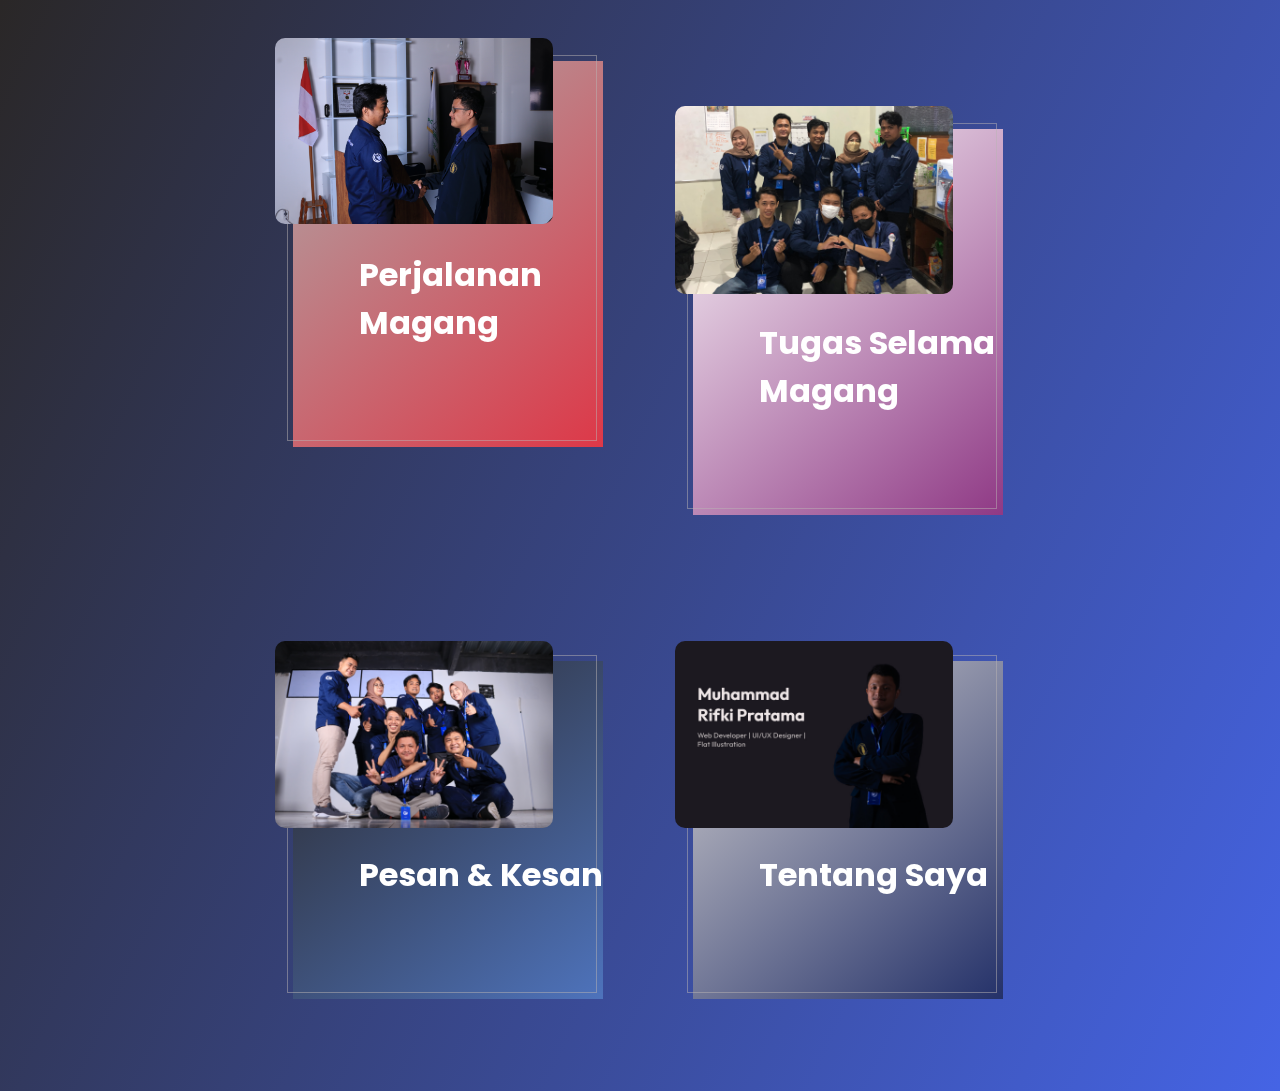
<file: Web Story/git-tugas-onlenkan/index.html>
<!DOCTYPE html>
<html lang="en">

<head>
    <meta charset="utf-8" />
    <title>Home Magang</title>
    <meta name="viewport" content="width=device-width, initial-scale=1, minimum-scale=1, maximum-scale=1" />
    <!-- CSS only -->
    <link rel="stylesheet" href="asset/css/tes.css" />
    <link href="https://cdn.jsdelivr.net/npm/bootstrap@5.2.0-beta1/dist/css/bootstrap.min.css" rel="stylesheet" integrity="sha384-0evHe/X+R7YkIZDRvuzKMRqM+OrBnVFBL6DOitfPri4tjfHxaWutUpFmBp4vmVor" crossorigin="anonymous">
    <!--Boxicons-->
    <link href='https://unpkg.com/boxicons@2.1.2/css/boxicons.min.css' rel='stylesheet'>
    <!--Font-->
    <link rel="preconnect" href="https://fonts.googleapis.com">
    <link rel="preconnect" href="https://fonts.gstatic.com" crossorigin>
    <link href="https://fonts.googleapis.com/css2?family=Poppins:wght@200;300;400;500;700&display=swap" rel="stylesheet">
    <!-- Link Swiper's CSS -->
    <link rel="stylesheet" href="https://unpkg.com/swiper/swiper-bundle.min.css" />

    <!-- Demo styles -->
    <style>

    </style>
</head>

<body>
    <!--Home-->
    <div class="container home">
        <a href="perjalanan.html">
            <div class="card-column column-0">
                <div class="card card-color-0">
                    <div class="border"></div>
                    <img src="asset/img/Header.png" />
                    <h1>Perjalanan Magang</h1>
                </div>
            </div>
        </a>
        <a href="tugas.html">
            <div class="card-column column-1">
                <div class="card card-color-1">
                    <div class="border"></div>
                    <img src="asset/img/Tugas.png" />
                    <h1>Tugas Selama Magang</h1>
                </div>
            </div>
        </a>
        <a href="#popup">
            <div class="card-column column-2">
                <div class="card card-color-2">
                    <div class="border"></div>
                    <img src="asset/img/Foto Tim Onlenkan.png" />
                    <h1>Pesan & Kesan</h1>
                </div>
            </div>
        </a>

        <a href="mrifkipratama.com">
            <div class="card-column column-3">
                <div class="card card-color-3">
                    <div class="border"></div>
                    <img src="asset/img/Rifki.jpg" />
                    <h1>Tentang Saya</h1>
                </div>
            </div>
        </a>
    </div>

    <!--Pesan Kesan-->
    <div class="popup" id="popup">
        <a href="#box" class="btn-close float-end"></a>
        <img src="asset/img/Official_Final_Full 1.png" alt="" class="kesan-img">
        <div class="kesan ">
            <h1>Kesan : </h1>
            <p>Selama magang di Onlenkan, saya sangat senang sekali karena Tim Onlenkan sangat baik dan ramah. Lingkungan kerja yang seperti keluarga 💗 membuat betah saat bekerja (bisa membuat meme).
                <br> Saya mendapatkan banyak sekali ilmu pengetahuan baru mulai dari Softskill maupun Hardskill. Oh ya, hal favorit saya disini adalah BengBeng Panas &#128512; hehehe
            </p>
        </div>
        <div class="pesan mt-5">
            <h1>Pesan :</h1>
            <p>Terima kasih kepada mas Gamma dan seluruh Tim Onlenkan atas bimbingan dan kesempatan yang telah diberikan kepada saya untuk melakukan kegiatan magang selama 7 bulan. Semoga ilmu yang saya dapatkan selama disini dapat bermanfaat bagi banyak
                orang. Semoga ONLENKAN semakin besar, semakin berkembang, semakin hebat, semakin bermanfaat, dan semakin dikenal dikancah Nasional maupun Internasional. </div>
    </div>


    </section>
    <!-- JavaScript Bundle with Popper -->
    <script src="https://cdn.jsdelivr.net/npm/bootstrap@5.2.0-beta1/dist/js/bootstrap.bundle.min.js" integrity="sha384-pprn3073KE6tl6bjs2QrFaJGz5/SUsLqktiwsUTF55Jfv3qYSDhgCecCxMW52nD2" crossorigin="anonymous"></script>

</body>
<script src="https://cdn.jsdelivr.net/npm/bootstrap@5.2.0-beta1/dist/js/bootstrap.bundle.min.js" integrity="sha384-pprn3073KE6tl6bjs2QrFaJGz5/SUsLqktiwsUTF55Jfv3qYSDhgCecCxMW52nD2" crossorigin="anonymous"></script>

</html>

</html>
</file>
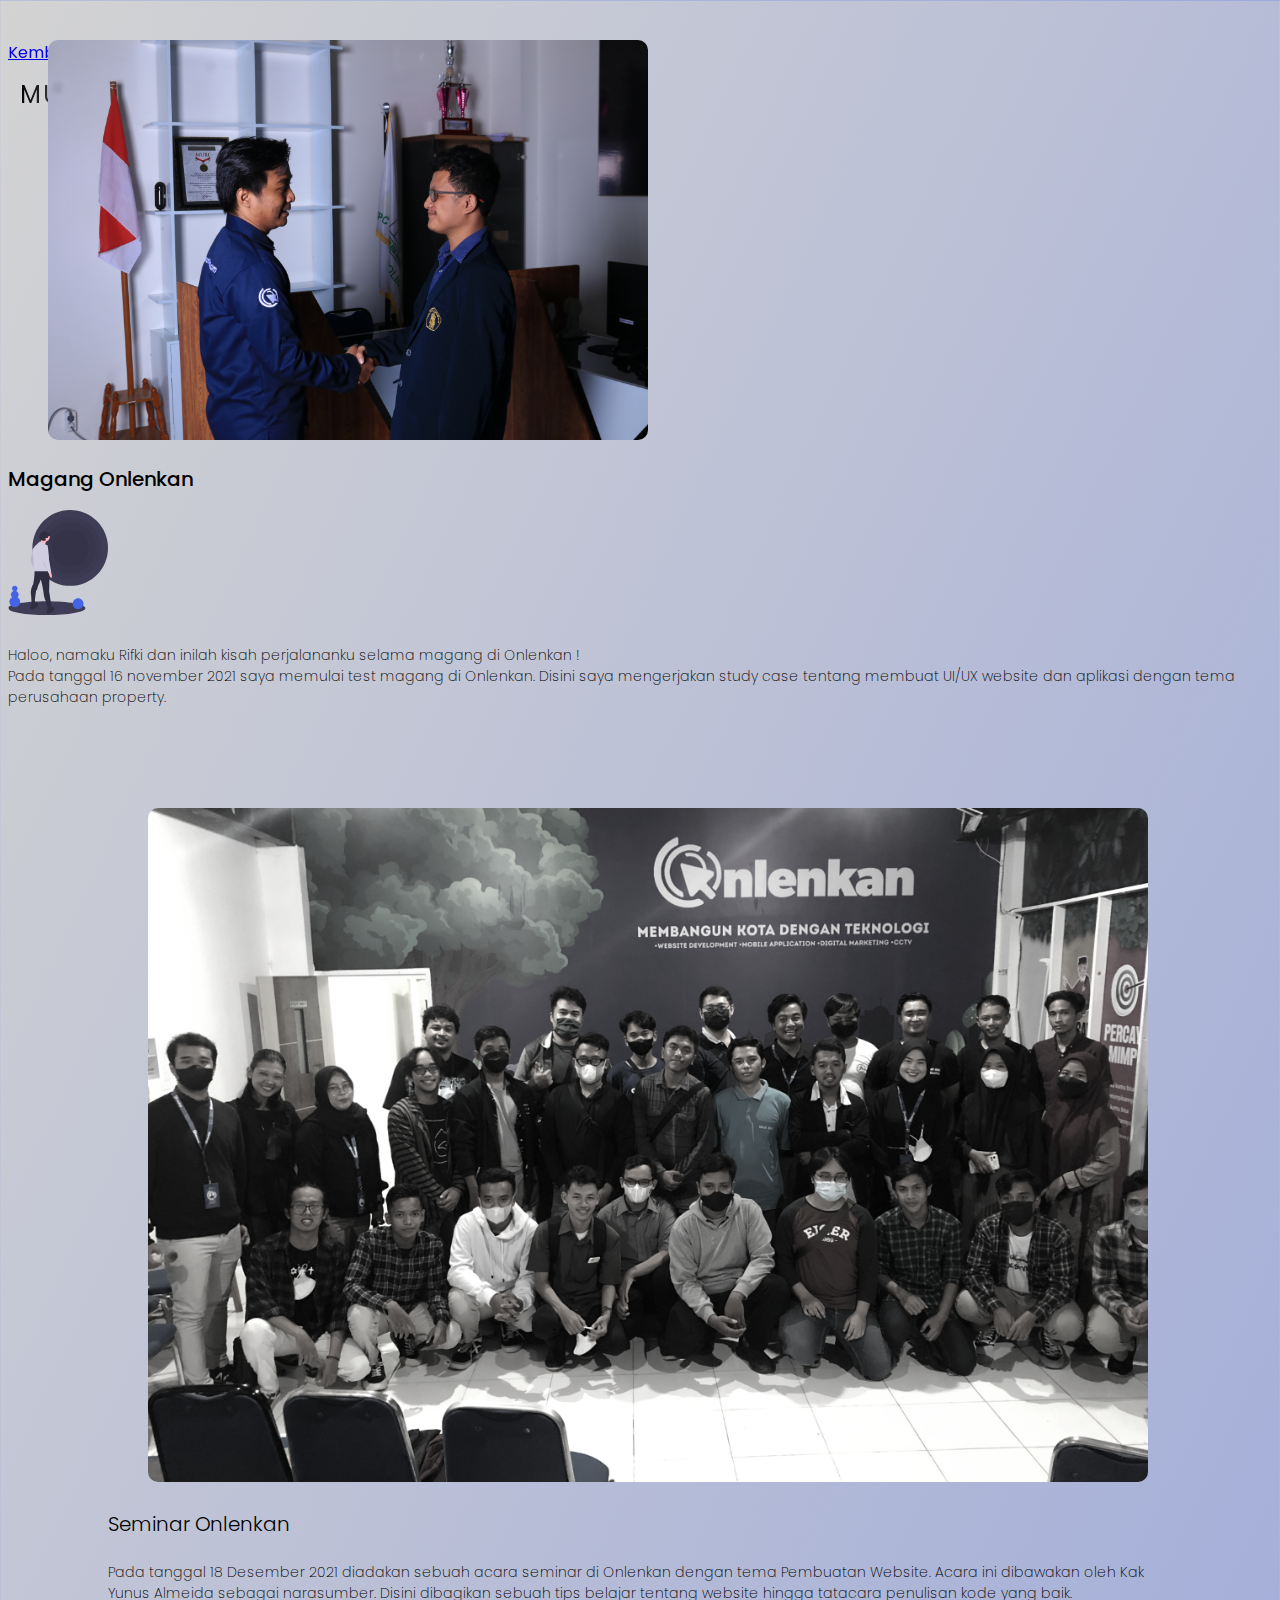
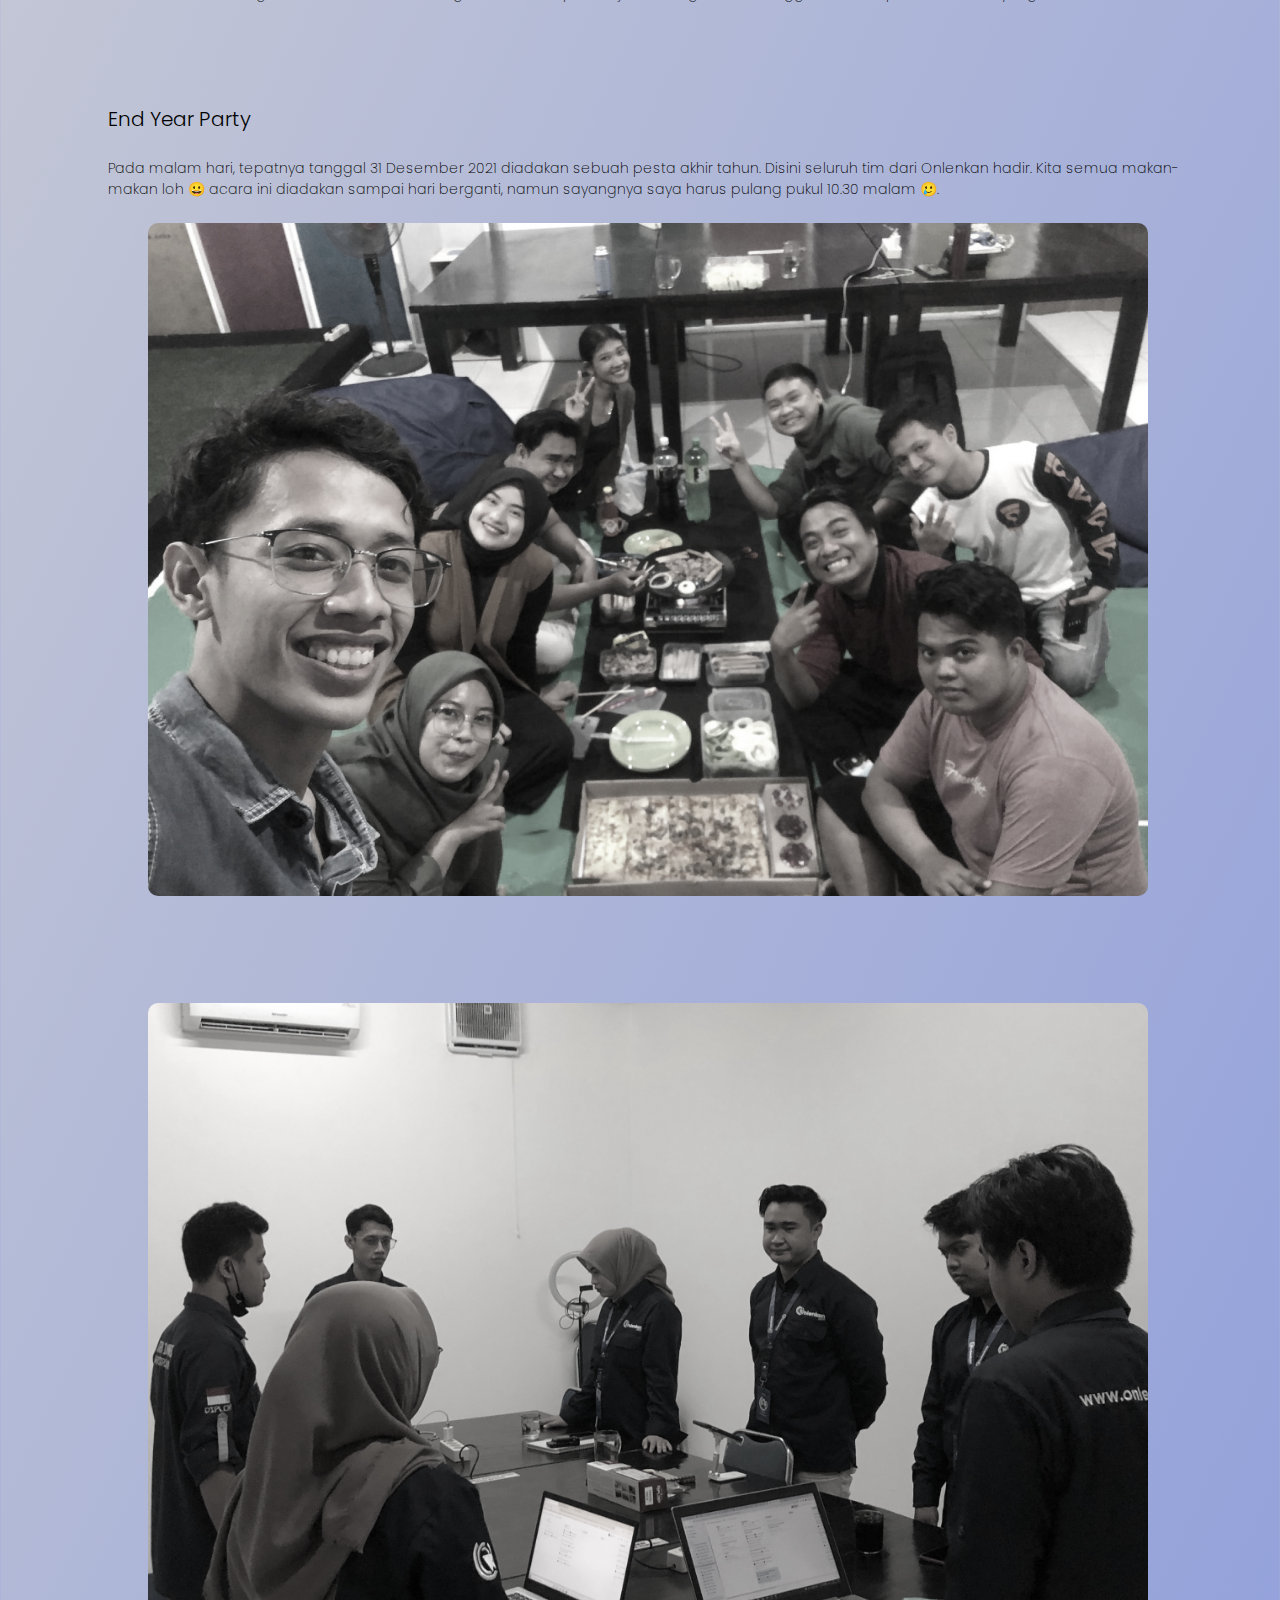
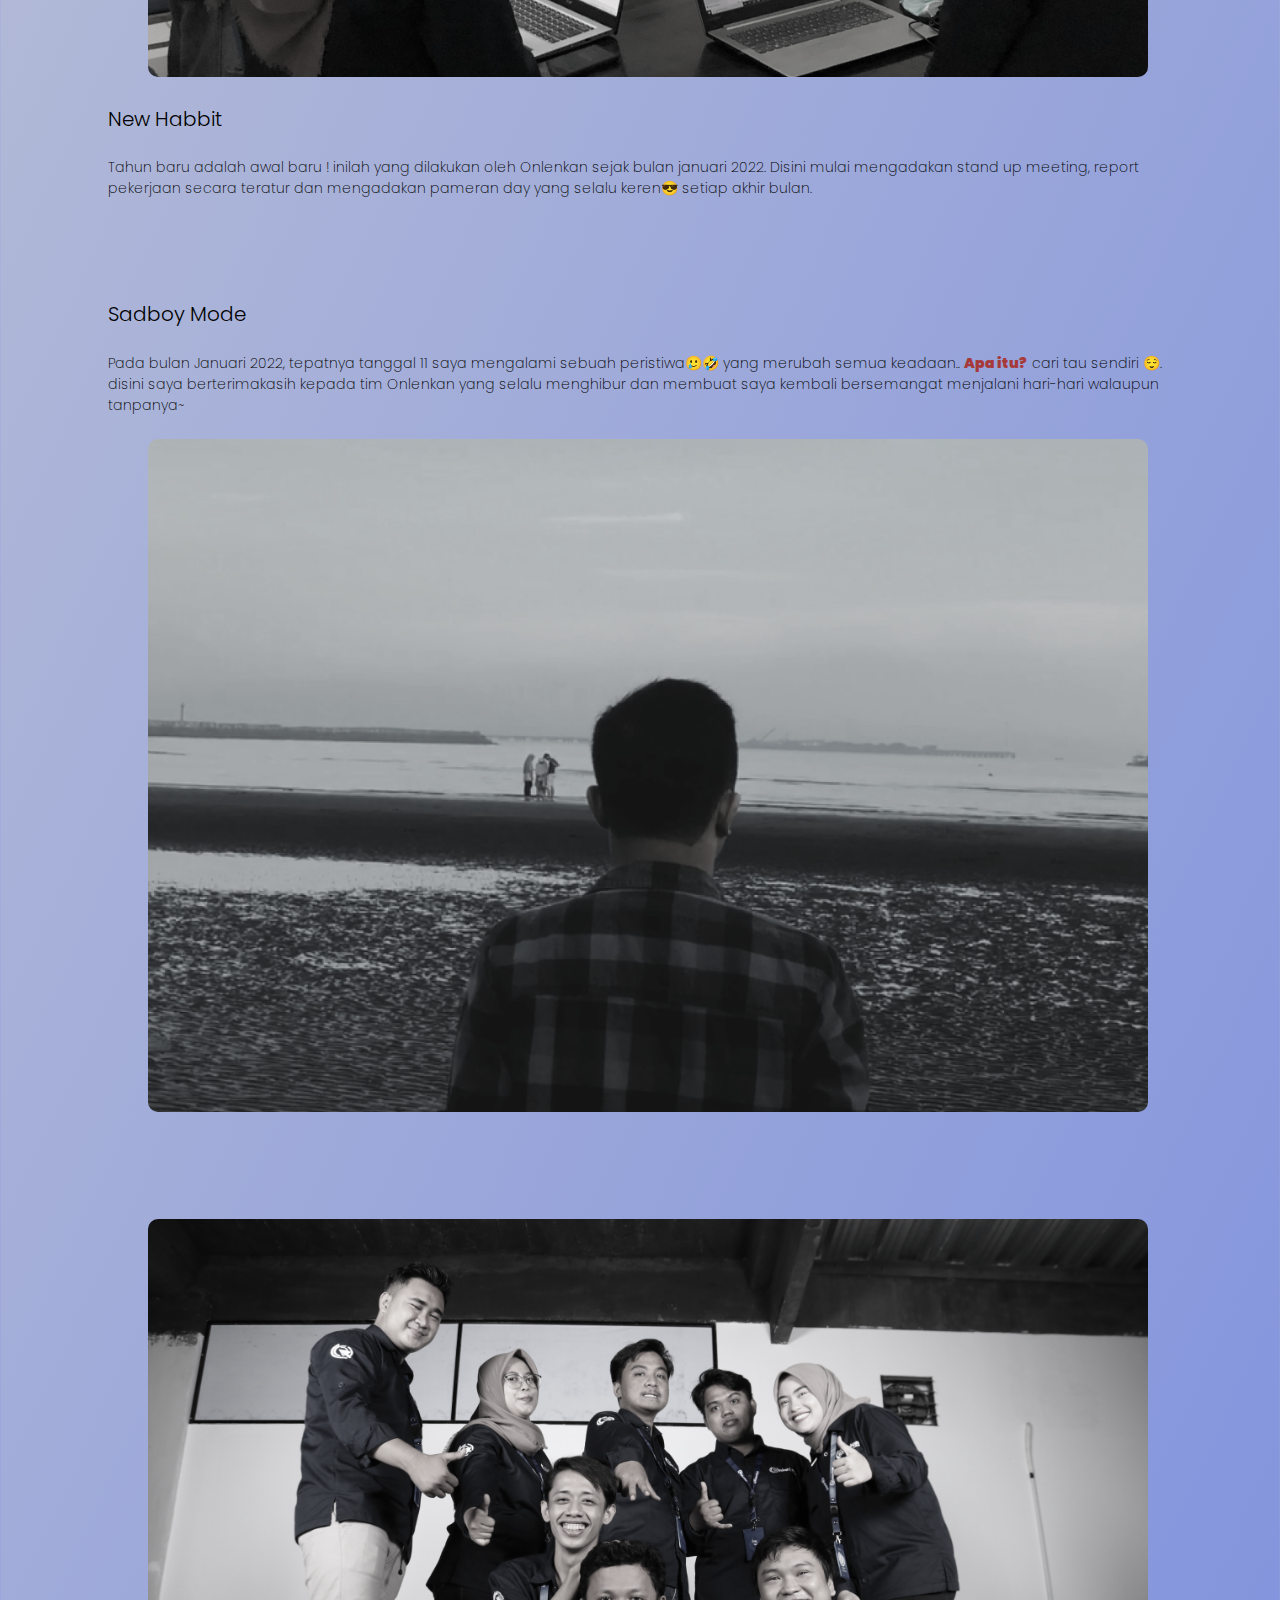
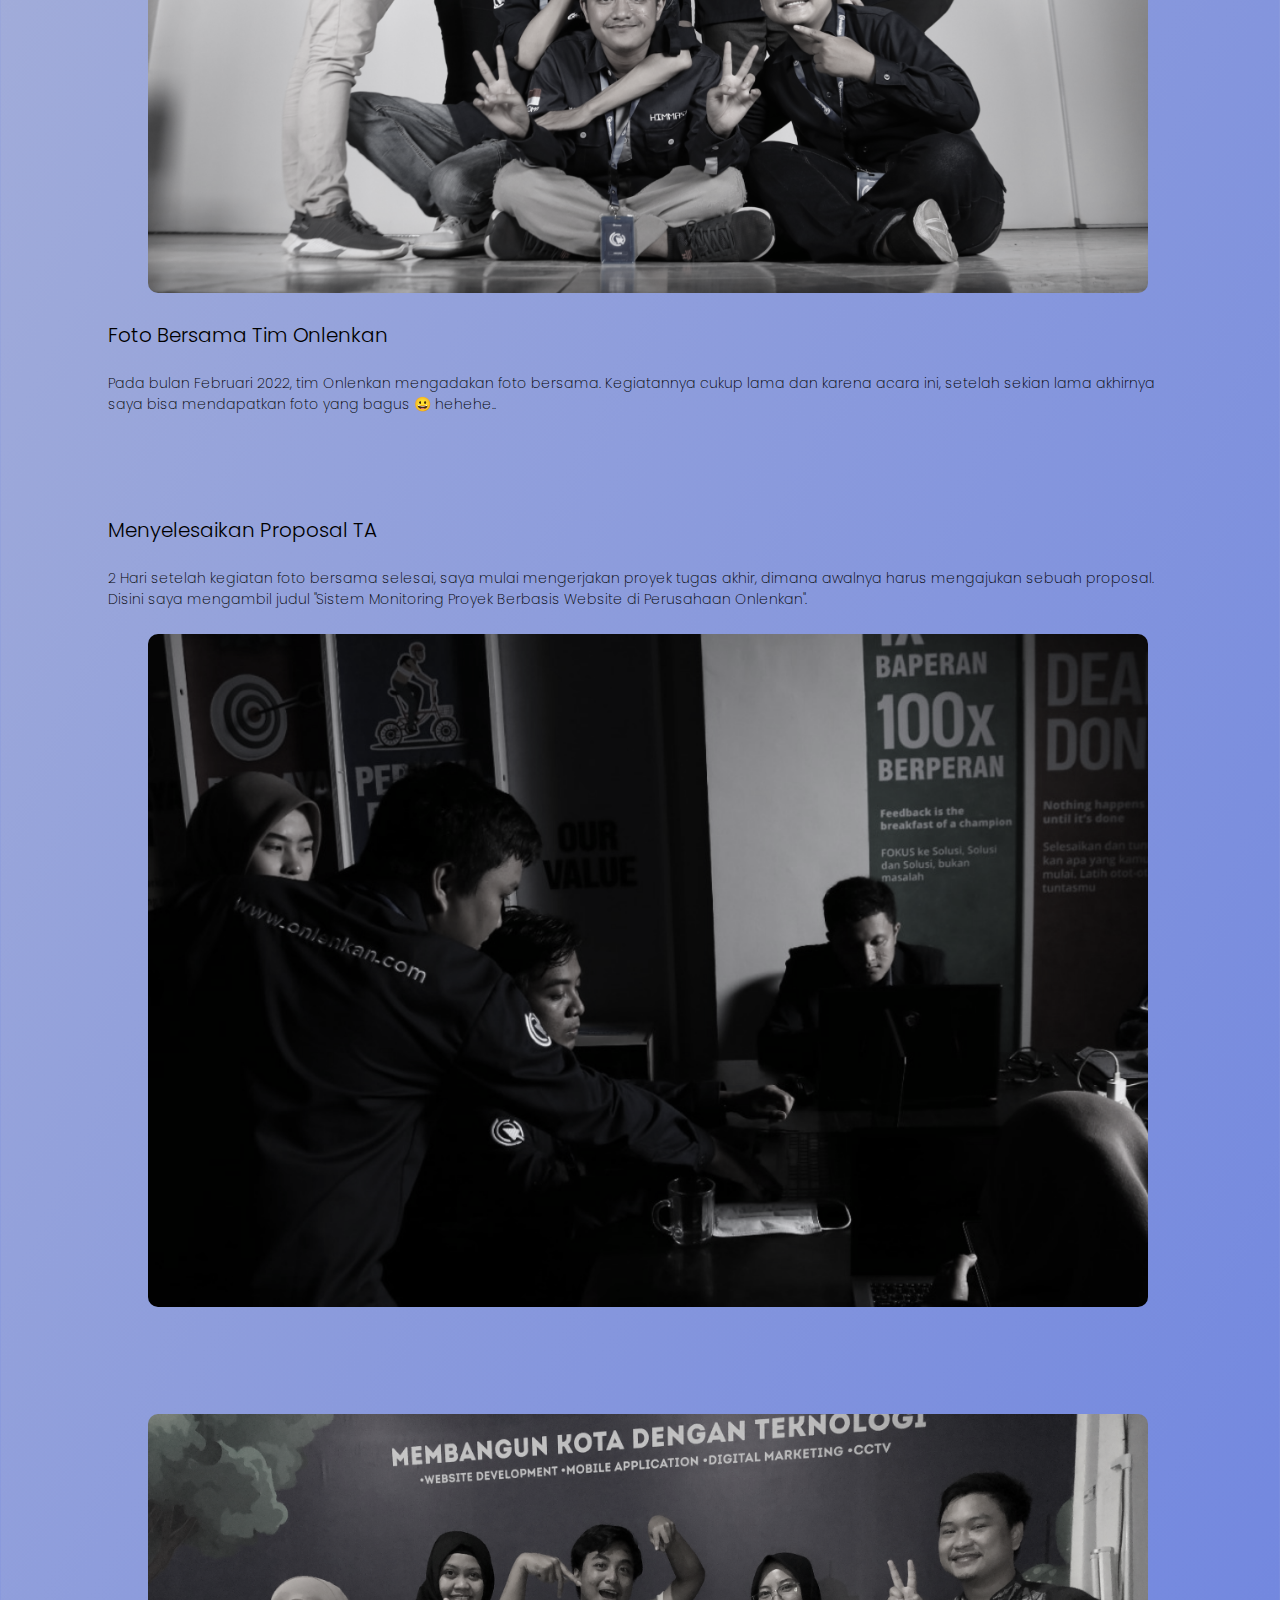
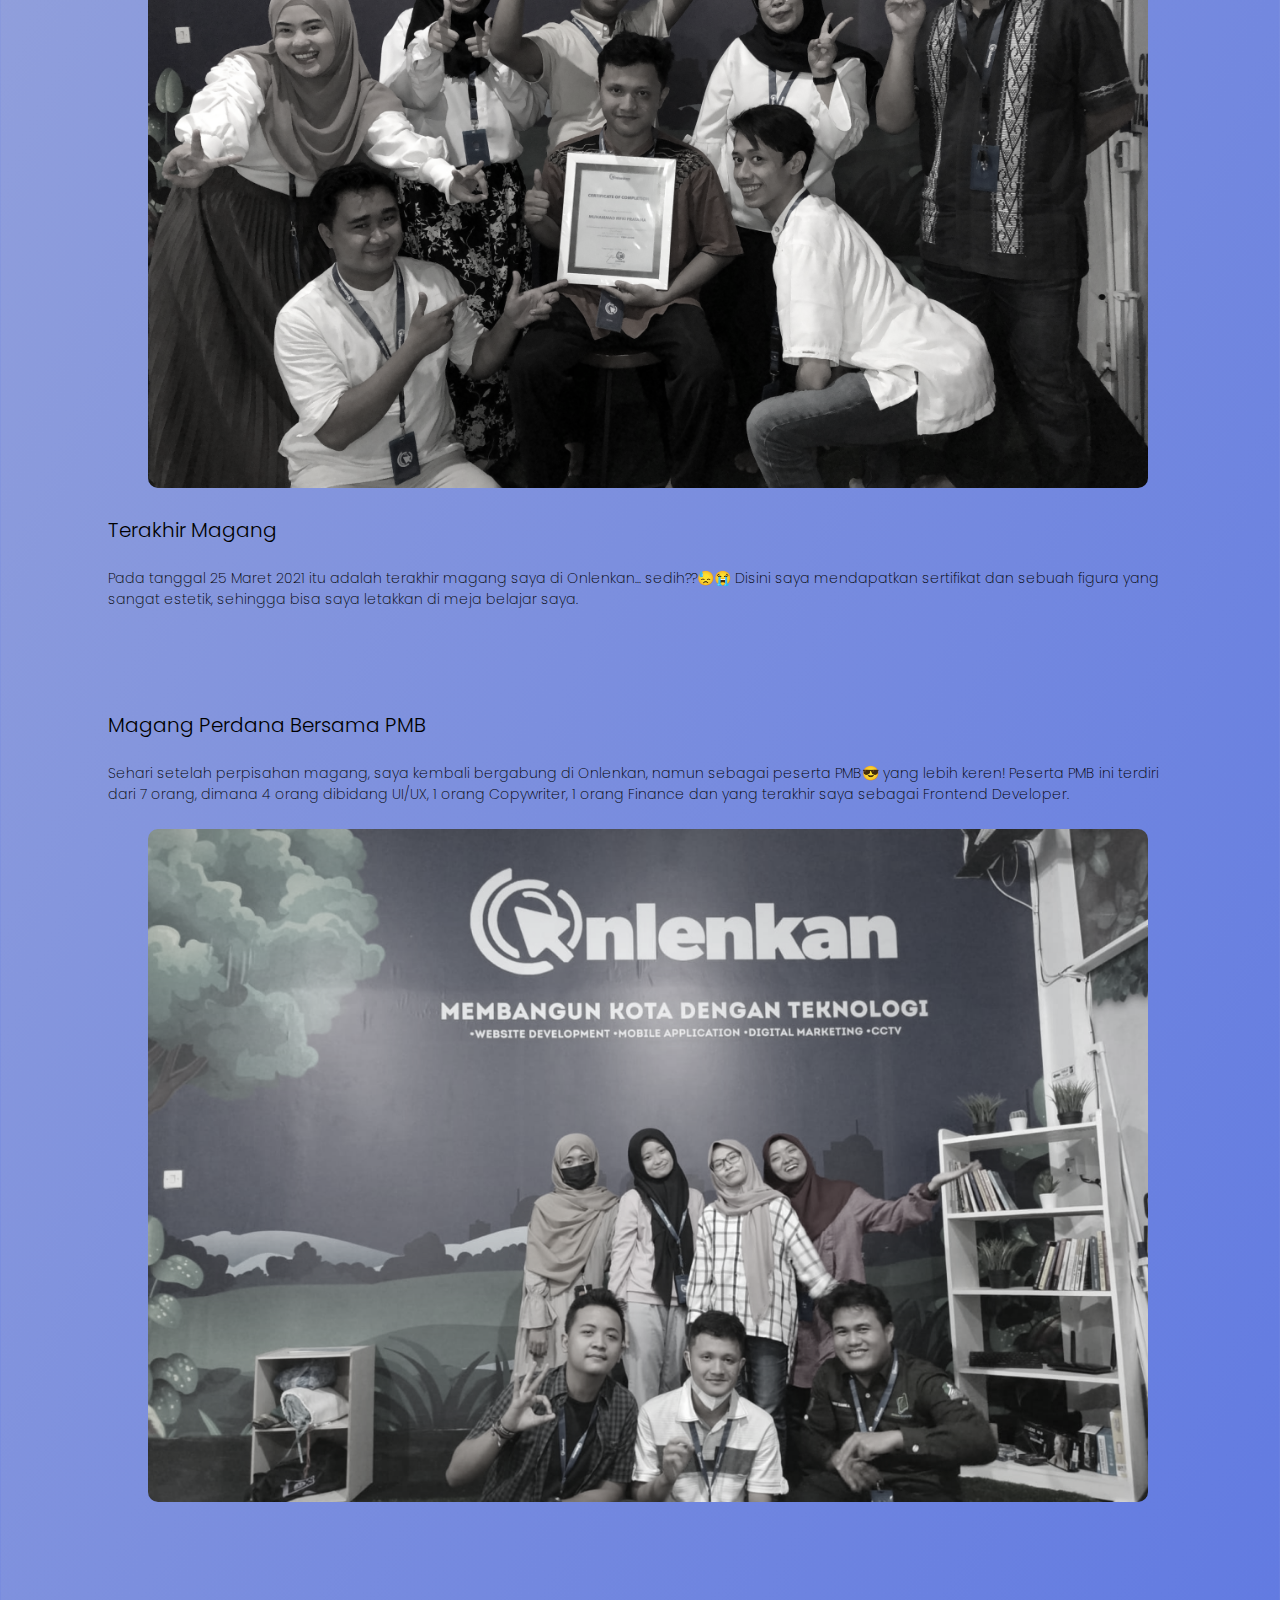
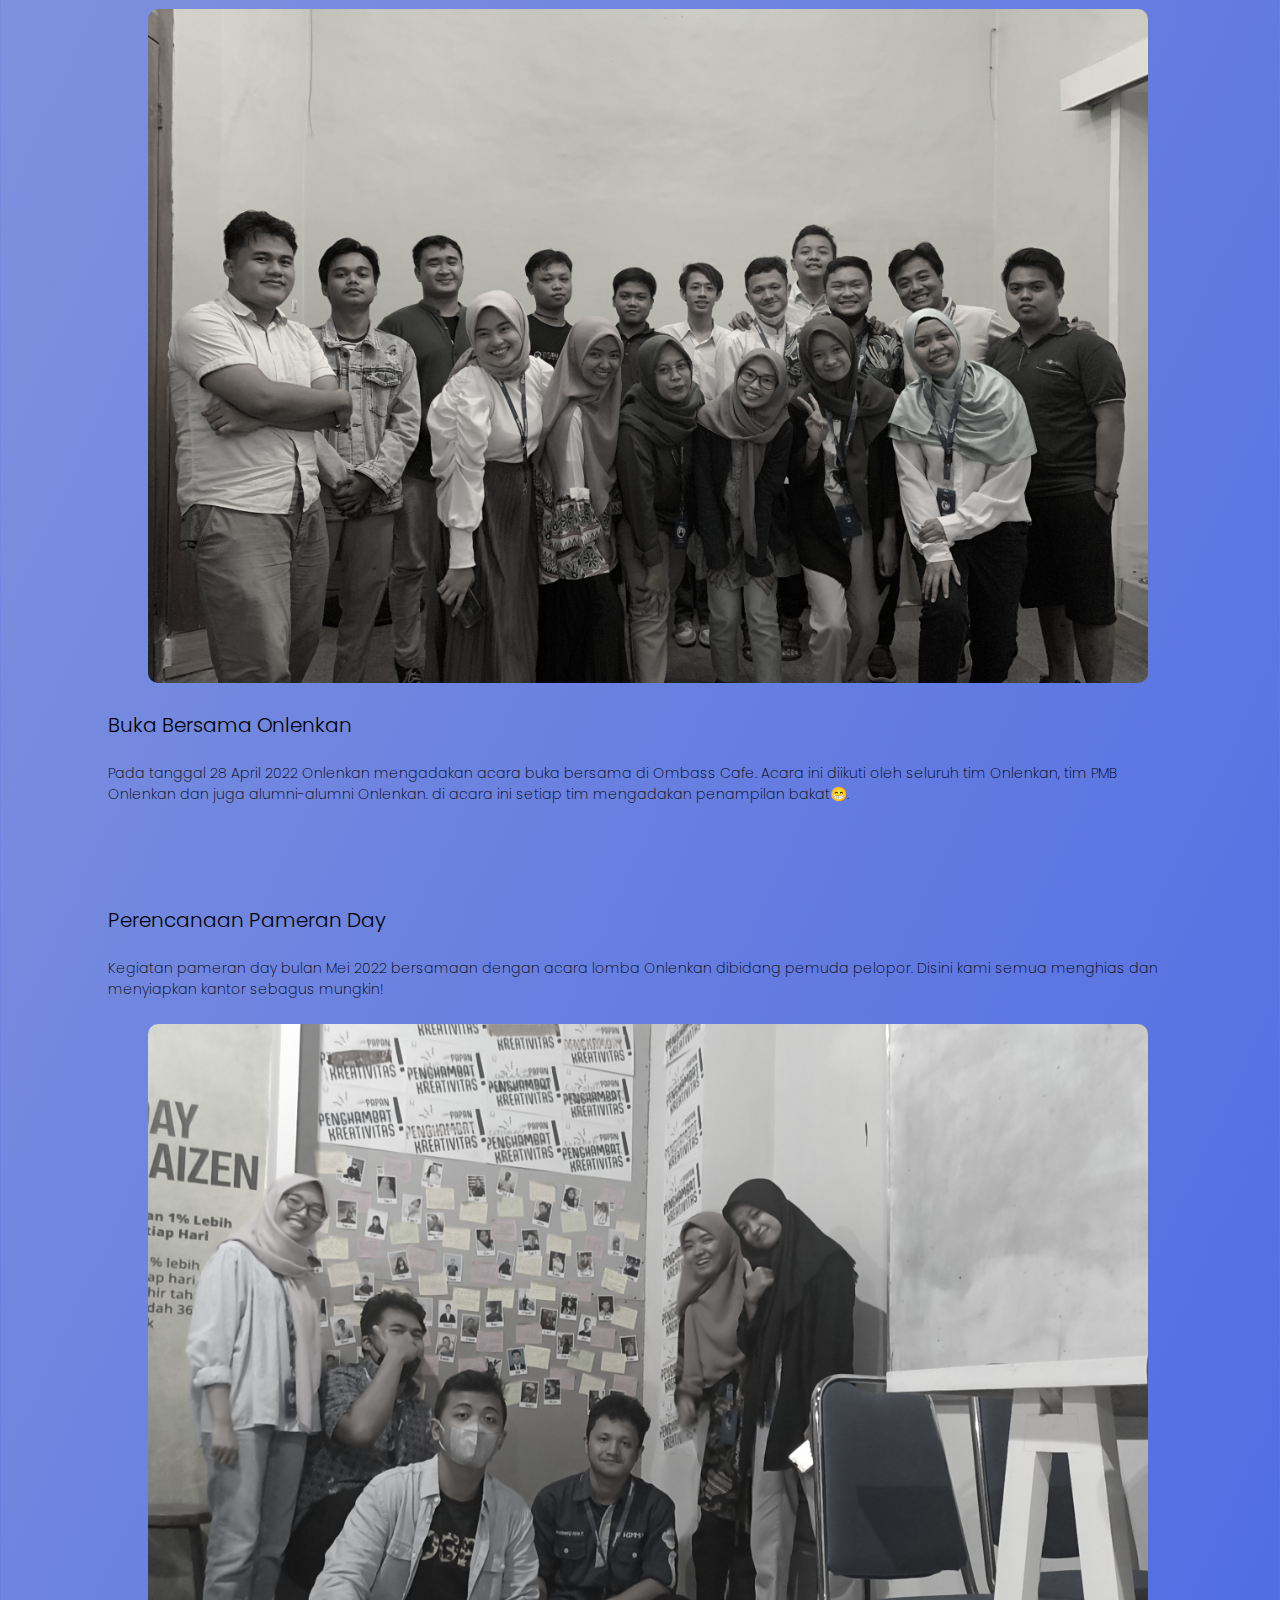
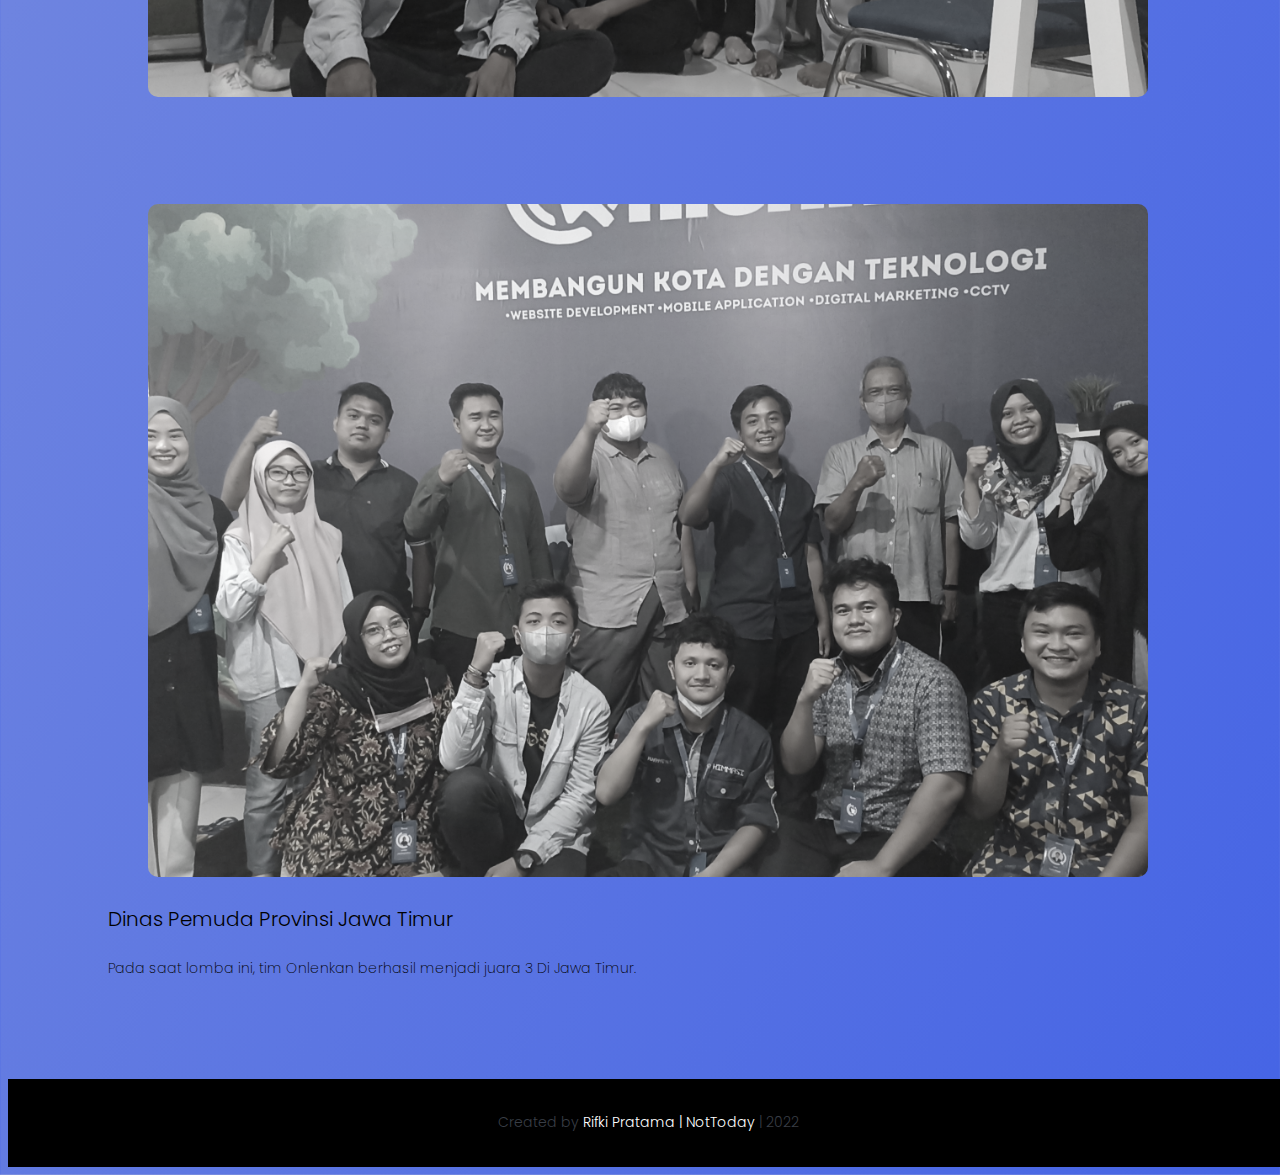
<file: Web Story/git-tugas-onlenkan/perjalanan.html>
<!DOCTYPE html>
<html lang="en">

<head>
    <meta charset="UTF-8">
    <meta http-equiv="X-UA-Compatible" content="IE=edge">
    <meta name="viewport" content="width=device-width, initial-scale=1.0">
    <title>Perjalanan Magang</title>
    <!-- CSS only -->
    <link rel="stylesheet" href="asset/css/style.css" />
    <link href="https://cdn.jsdelivr.net/npm/bootstrap@5.2.0-beta1/dist/css/bootstrap.min.css" rel="stylesheet" integrity="sha384-0evHe/X+R7YkIZDRvuzKMRqM+OrBnVFBL6DOitfPri4tjfHxaWutUpFmBp4vmVor" crossorigin="anonymous">
    <!--Boxicons-->
    <link href='https://unpkg.com/boxicons@2.1.2/css/boxicons.min.css' rel='stylesheet'>
    <!--Font-->
    <link rel="preconnect" href="https://fonts.googleapis.com">
    <link rel="preconnect" href="https://fonts.gstatic.com" crossorigin>
    <link href="https://fonts.googleapis.com/css2?family=Poppins:wght@200;300;400;500;700&display=swap" rel="stylesheet">
</head>
<style>

</style>

<body>
    <!--Navbar-->
    <div class="navbar mb-3">
        <nav class="container ">
            <a href="index.html" class="btn btn-secondary">Kembali</a>
            <a href="#" class="toggle-button ">
                <span class="bar"></span>
                <span class="bar"></span>
                <span class="bar"></span>
            </a>
            <div class="navbar-links">
                <ul>
                    <div class="brand-title"> <span id="text">Muhammad Rifki Pratama </span> </div>

                </ul>
            </div>
        </nav>
    </div>
    <!--Header-->
    <section class="container header  ">
        <div class="row">
            <div class="header_img text-center">
                <figure>
                    <img src="asset/img/Header.png" alt="" style="width:50% ;"></div>
            </figure>
            <div class="header_title text-center mt-4">
                <h2>Magang Onlenkan</h2>
            </div>
            <div class="col">
                <img src="asset/img/headericon.svg" alt="" width="100px" class="header_icon float-end">
            </div>
            <div class="header_desc col-8 mt-5">
                <h5>Haloo, namaku Rifki dan inilah kisah perjalananku selama magang di Onlenkan !
                    <br>Pada tanggal 16 november 2021 saya memulai test magang di Onlenkan. Disini saya mengerjakan study case tentang membuat UI/UX website dan aplikasi dengan tema perusahaan property. </h5>
            </div>
        </div>
    </section>

    <!--Activities-->
    <section class="container activities">
        <div class="activities_grid">
            <!--Kiri-->
            <div class="row activities_section align-items-center ">
                <div class="col-md-6 col-sm-push-6 text">
                    <figure> <img src="asset/img/Foto Seminar Onlenkan.png" alt="" class="img_activities">
                    </figure>
                </div>
                <div class="col-md-6 col-sm-pull-6 picture ">
                    <div class="activities_content">
                        <h3 class="activities_title_content">Seminar Onlenkan</h3>
                        <h5 class="activities_title_desc mt-4">Pada tanggal 18 Desember 2021 diadakan sebuah acara seminar di Onlenkan dengan tema Pembuatan Website. Acara ini dibawakan oleh Kak Yunus Almeida sebagai narasumber. Disini dibagikan sebuah tips belajar tentang website hingga tatacara
                            penulisan kode yang baik. </h5>
                    </div>
                </div>
            </div>
            <!--Kanan-->
            <div class="row activities_section align-items-center">
                <div class="col-md-6 text">
                    <div class="activities_content">
                        <h3 class="activities_title_content">End Year Party</h3>
                        <h5 class="activities_title_desc mt-4">Pada malam hari, tepatnya tanggal 31 Desember 2021 diadakan sebuah pesta akhir tahun. Disini seluruh tim dari Onlenkan hadir. Kita semua makan-makan loh &#128512; acara ini diadakan sampai hari berganti, namun sayangnya saya harus
                            pulang pukul 10.30 malam 🥲. </h5>
                    </div>
                </div>
                <div class="col-md-6 picture">
                    <figure> <img src="asset/img/Foto Party End Year.png" alt="" class="img_activities">
                    </figure>
                </div>
            </div>
            <div class="row activities_section align-items-center">
                <div class="col-md-6 col-sm-push-6 text">
                    <figure> <img src="asset/img/Foto Stand Up Meeting.png" alt="" class="img_activities"></div>
                </figure>
                <div class="col-md-6 col-sm-pull-6 picture">
                    <div class="activities_content">
                        <h3 class="activities_title_content">New Habbit</h3>
                        <h5 class="activities_title_desc mt-4">Tahun baru adalah awal baru ! inilah yang dilakukan oleh Onlenkan sejak bulan januari 2022. Disini mulai mengadakan stand up meeting, report pekerjaan secara teratur dan mengadakan pameran day yang selalu keren😎 setiap akhir bulan.
                        </h5>
                    </div>
                </div>
            </div>
            <div class="row activities_section align-items-center">
                <div class="col-md-6 text">
                    <div class="activities_content">
                        <h3 class="activities_title_content">Sadboy Mode</h3>
                        <h5 class="activities_title_desc mt-4">Pada bulan Januari 2022, tepatnya tanggal 11 saya mengalami sebuah peristiwa🥲🤣 yang merubah semua keadaan.. <span style="color: rgb(166, 57, 57); font-weight:900;">Apa itu?</span> cari tau sendiri 😌. disini saya berterimakasih
                            kepada tim Onlenkan yang selalu menghibur dan membuat saya kembali bersemangat menjalani hari-hari walaupun tanpanya~</h5>
                    </div>
                </div>
                <div class="col-md-6 picture">
                    <figure> <img src="asset/img/Foto Sadboy.png" alt="" class="img_activities">
                    </figure>
                </div>
            </div>
            <!--Kiri-->
            <div class="row activities_section align-items-center">
                <div class="col-md-6 col-sm-push-6 text">
                    <figure> <img src="asset/img/Foto Tim Onlenkan.png" alt="" class="img_activities">
                    </figure>
                </div>
                <div class="col-md-6 col-sm-pull-6 picture">
                    <div class="activities_content">
                        <h3 class="activities_title_content">Foto Bersama Tim Onlenkan</h3>
                        <h5 class="activities_title_desc mt-4">Pada bulan Februari 2022, tim Onlenkan mengadakan foto bersama. Kegiatannya cukup lama dan karena acara ini, setelah sekian lama akhirnya saya bisa mendapatkan foto yang bagus 😀 hehehe.. </h5>
                    </div>
                </div>
            </div>
            <!--Kanan-->
            <div class="row activities_section align-items-center">
                <div class="col-md-6 text">
                    <div class="activities_content">
                        <h3 class="activities_title_content">Menyelesaikan Proposal TA</h3>
                        <h5 class="activities_title_desc mt-4">2 Hari setelah kegiatan foto bersama selesai, saya mulai mengerjakan proyek tugas akhir, dimana awalnya harus mengajukan sebuah proposal. Disini saya mengambil judul "Sistem Monitoring Proyek Berbasis Website di Perusahaan Onlenkan".</h5>
                    </div>
                </div>
                <div class="col-md-6 picture">
                    <figure> <img src="asset/img/Foto Kerja.png" alt="" class="img_activities">
                    </figure>
                </div>
            </div>
            <!--Kiri-->
            <div class="row activities_section align-items-center">
                <div class="col-md-6 col-sm-push-6 text">
                    <figure> <img src="asset/img/Foto Change Magang.png" alt="" class="img_activities">
                    </figure>
                </div>
                <div class="col-md-6 col-sm-pull-6 picture">
                    <div class="activities_content">
                        <h3 class="activities_title_content">Terakhir Magang</h3>
                        <h5 class="activities_title_desc mt-4">Pada tanggal 25 Maret 2021 itu adalah terakhir magang saya di Onlenkan... sedih??😓😭 Disini saya mendapatkan sertifikat dan sebuah figura yang sangat estetik, sehingga bisa saya letakkan di meja belajar saya. </h5>
                    </div>
                </div>
            </div>
            <!--Kanan-->
            <div class="row activities_section align-items-center">
                <div class="col-md-6 text">
                    <div class="activities_content">
                        <h3 class="activities_title_content">Magang Perdana Bersama PMB</h3>
                        <h5 class="activities_title_desc mt-4">Sehari setelah perpisahan magang, saya kembali bergabung di Onlenkan, namun sebagai peserta PMB😎 yang lebih keren! Peserta PMB ini terdiri dari 7 orang, dimana 4 orang dibidang UI/UX, 1 orang Copywriter, 1 orang Finance dan yang
                            terakhir saya sebagai Frontend Developer. </h5>
                    </div>
                </div>
                <div class="col-md-6 picture">
                    <figure> <img src="asset/img/Foto Full PMB.png" alt="" class="img_activities">
                    </figure>
                </div>
            </div>
            <!--Kiri-->
            <div class="row activities_section align-items-center">
                <div class="col-md-6 col-sm-push-6 text">
                    <figure> <img src="asset/img/Foto Bukber Onlenkan.png" alt="" class="img_activities">
                    </figure>
                </div>
                <div class="col-md-6 col-sm-pull-6 picture">
                    <div class="activities_content">
                        <h3 class="activities_title_content">Buka Bersama Onlenkan</h3>
                        <h5 class="activities_title_desc mt-4">Pada tanggal 28 April 2022 Onlenkan mengadakan acara buka bersama di Ombass Cafe. Acara ini diikuti oleh seluruh tim Onlenkan, tim PMB Onlenkan dan juga alumni-alumni Onlenkan. di acara ini setiap tim mengadakan penampilan bakat😁.
                        </h5>
                    </div>
                </div>
            </div>
            <!--Kanan-->
            <div class="row activities_section align-items-center">
                <div class="col-md-6 text">
                    <div class="activities_content">
                        <h3 class="activities_title_content">Perencanaan Pameran Day</h3>
                        <h5 class="activities_title_desc mt-4">Kegiatan pameran day bulan Mei 2022 bersamaan dengan acara lomba Onlenkan dibidang pemuda pelopor. Disini kami semua menghias dan menyiapkan kantor sebagus mungkin!</h5>
                    </div>
                </div>
                <div class="col-md-6 picture">
                    <figure><img src="asset/img/Foto Papan Pameran.png" alt="" class="img_activities">
                    </figure>
                </div>
            </div>
            <!--Kiri-->
            <div class="row activities_section align-items-center">
                <div class="col-md-6 col-sm-push-6 text">
                    <figure> <img src="asset/img/Foto Dispudbar.png" alt="" class="img_activities">
                    </figure>
                </div>
                <div class="col-md-6 col-sm-pull-6 picture">
                    <div class="activities_content">
                        <h3 class="activities_title_content">Dinas Pemuda Provinsi Jawa Timur</h3>
                        <h5 class="activities_title_desc mt-4">Pada saat lomba ini, tim Onlenkan berhasil menjadi juara 3 Di Jawa Timur. </h5>
                    </div>
                </div>
            </div>
            <!--Kanan-->

        </div>
    </section>
    <!-- Footer -->
    <footer>
        <h4 class="footer-content  p-2"> <span style="color: #393e46 ;"> Created by</span> Rifki Pratama | NotToday <span style="color: #393e46 ;"> | 2022</span> </h4>

    </footer>



    </section>
    <!-- JavaScript Bundle with Popper -->
    <script src="https://cdn.jsdelivr.net/npm/bootstrap@5.2.0-beta1/dist/js/bootstrap.bundle.min.js" integrity="sha384-pprn3073KE6tl6bjs2QrFaJGz5/SUsLqktiwsUTF55Jfv3qYSDhgCecCxMW52nD2" crossorigin="anonymous"></script>

</body>
<script src="https://cdn.jsdelivr.net/npm/bootstrap@5.2.0-beta1/dist/js/bootstrap.bundle.min.js" integrity="sha384-pprn3073KE6tl6bjs2QrFaJGz5/SUsLqktiwsUTF55Jfv3qYSDhgCecCxMW52nD2" crossorigin="anonymous"></script>

<script>
    const toggleButton = document.getElementsByClassName('toggle-button')[0]
    const navbarLinks = document.getElementsByClassName('navbar-links')[0]

    toggleButton.addEventListener('click', () => {
            navbarLinks.classList.toggle('active')
        })
        //text header rifki
    const textEl = document.getElementById("text");
    const text = "Muhammad Rifki Pratama";
    let idx = 0;

    const writeText = function() {
        textEl.innerText = text.slice(0, idx);
        idx++;

        if (idx > text.length) {
            idx = 1;
        }

        setTimeout(writeText, 250);
    };
</script>

</html>

</html>
</file>
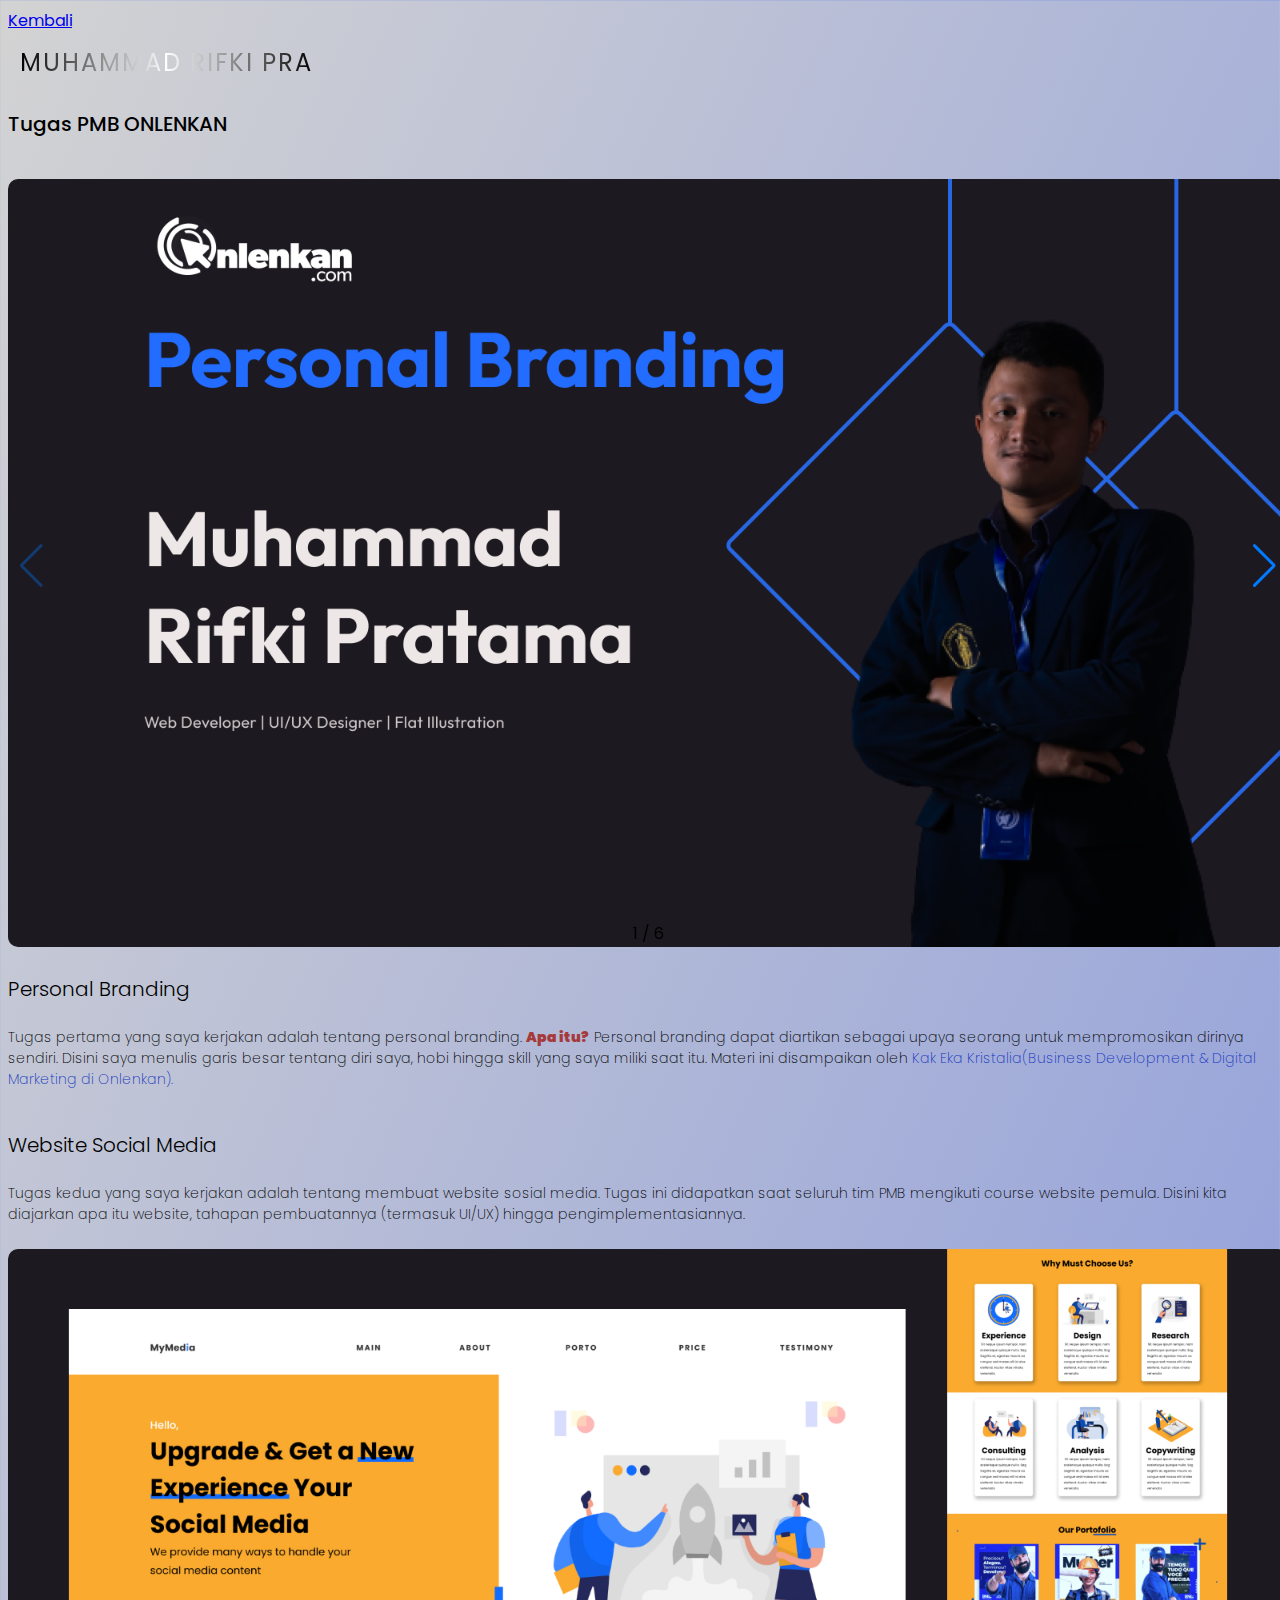
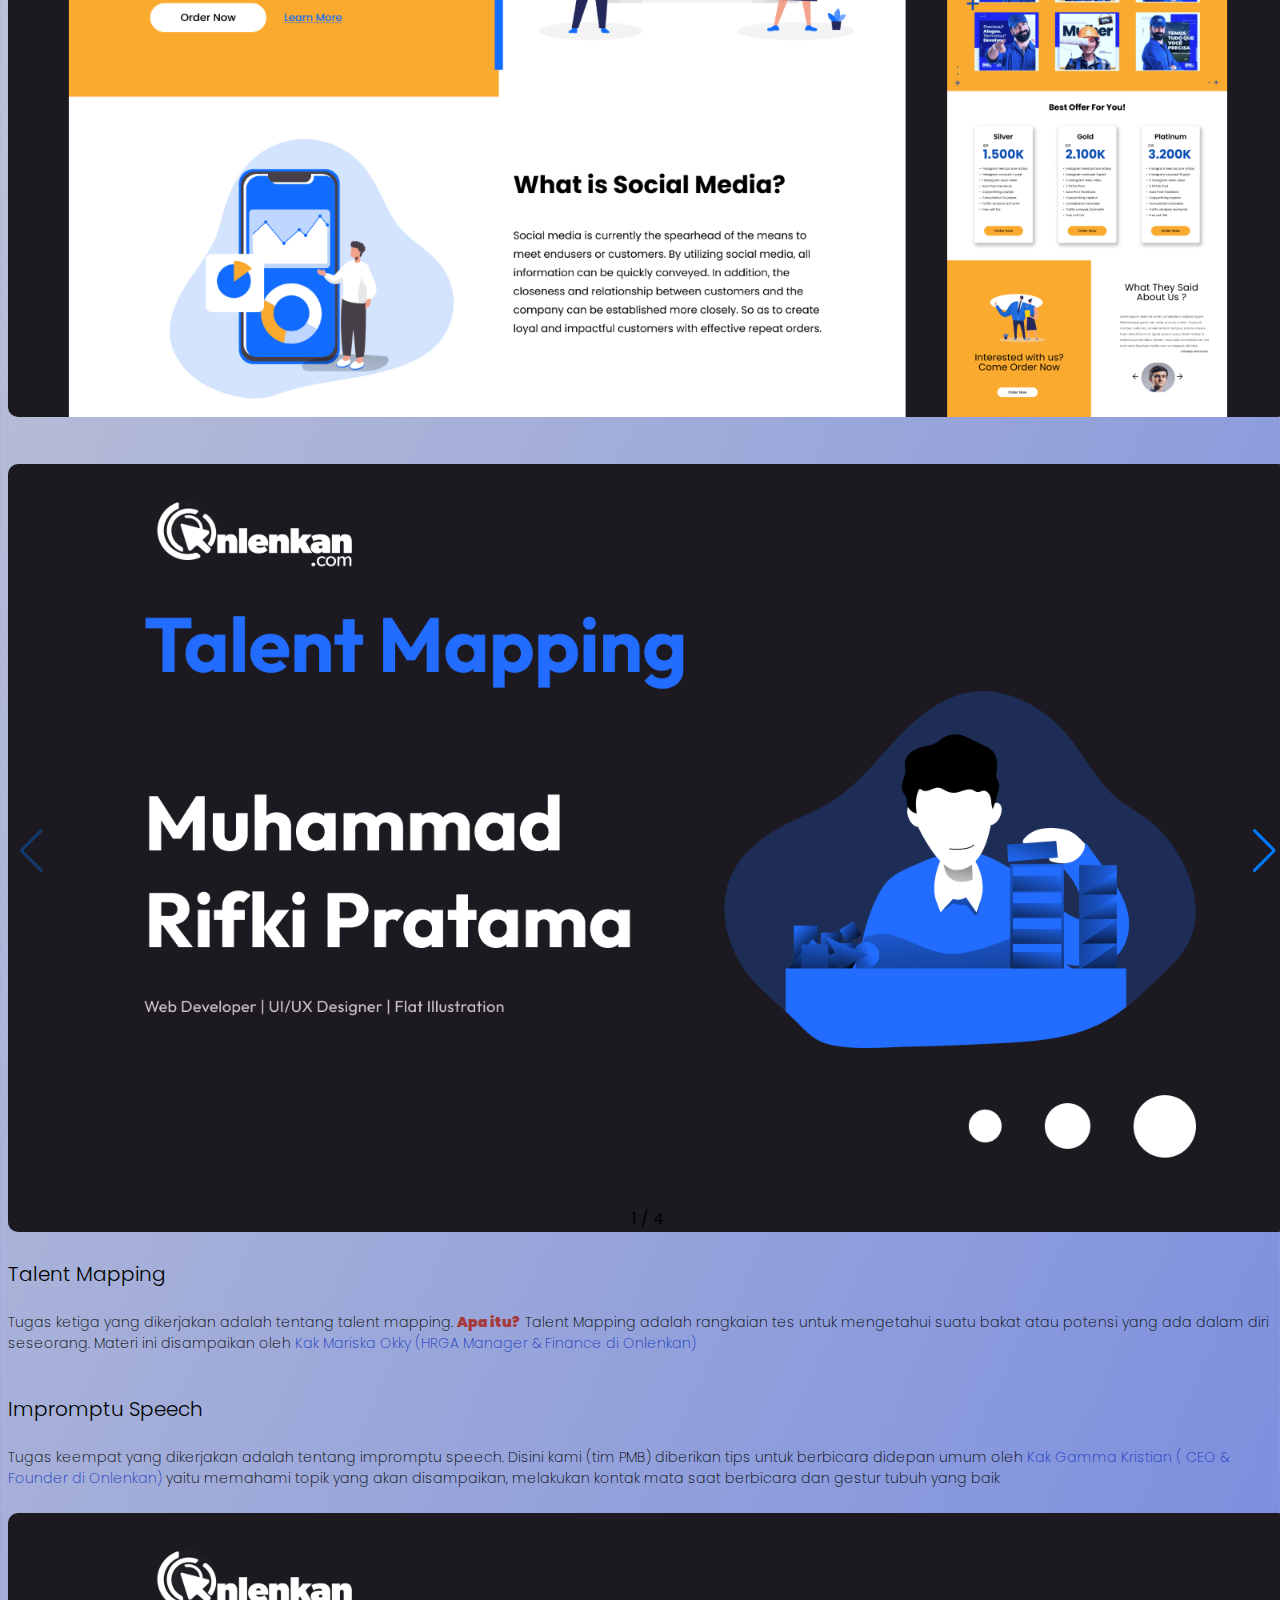
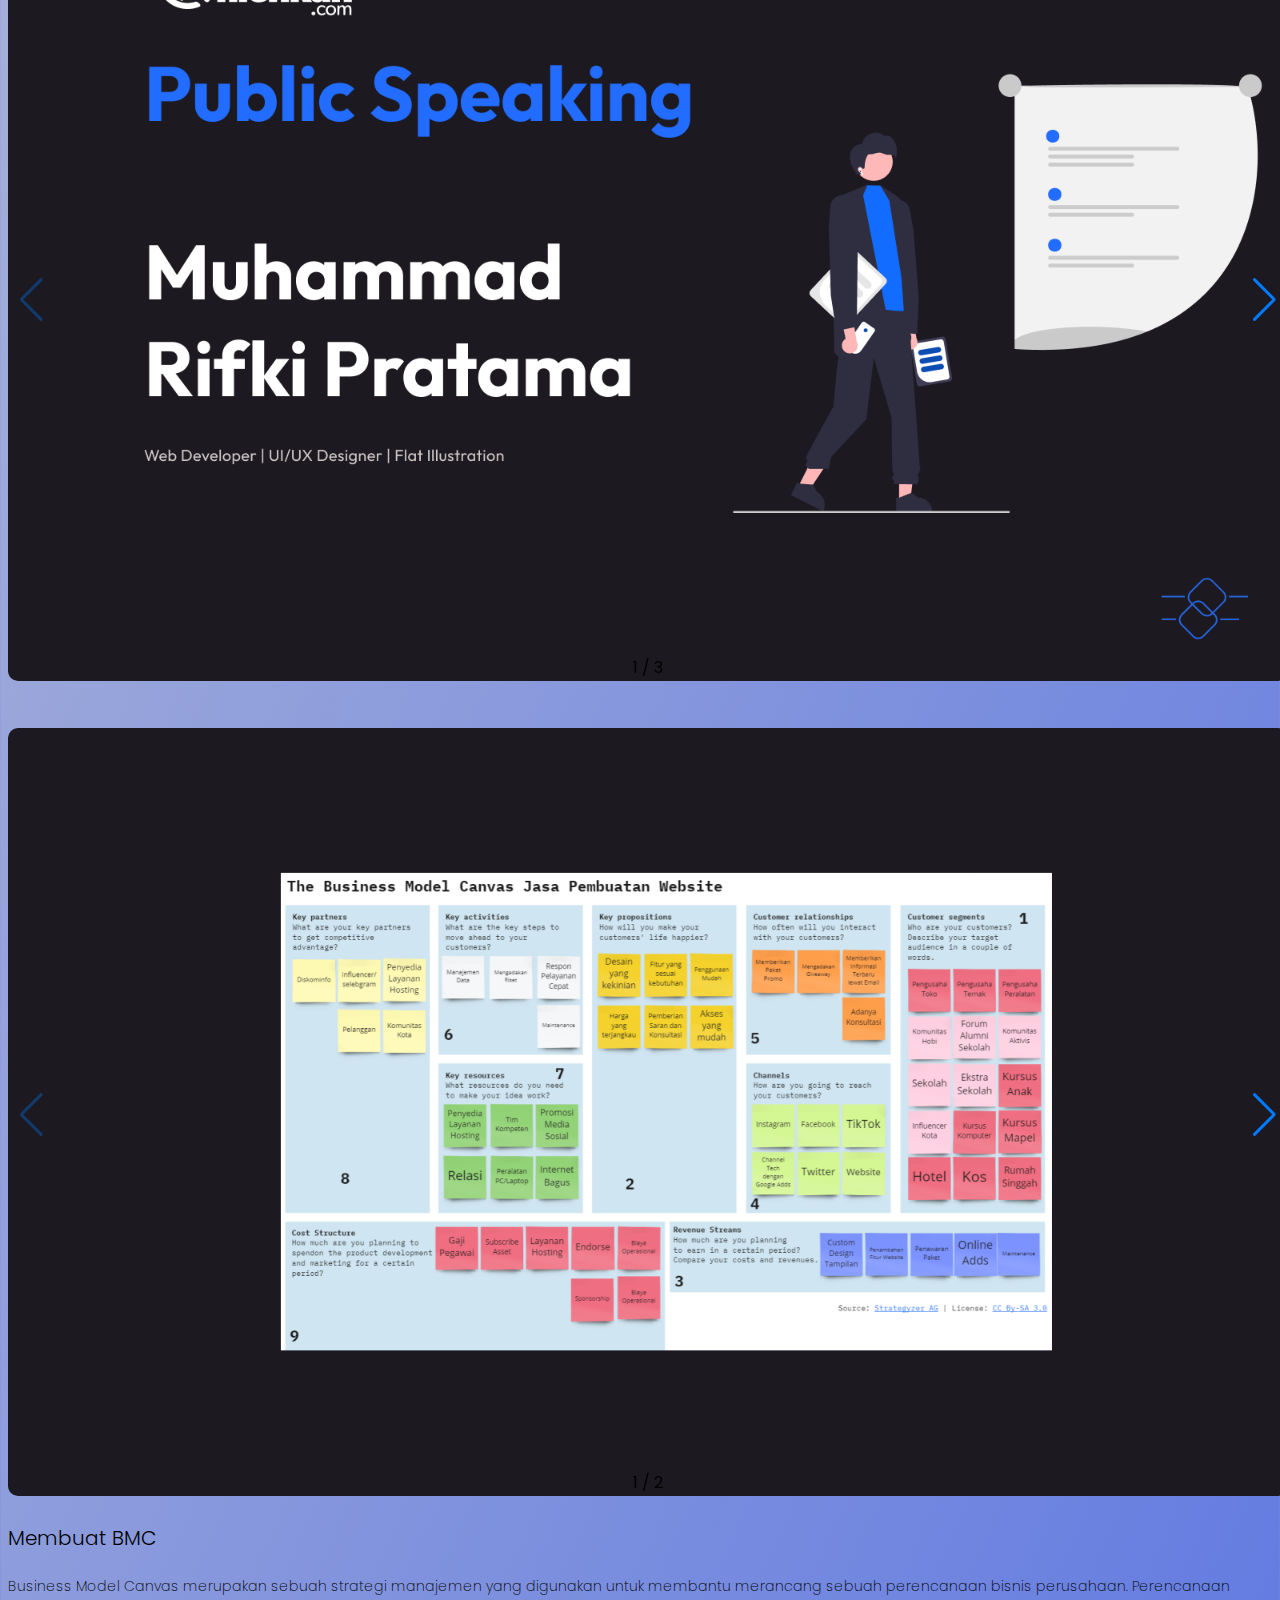
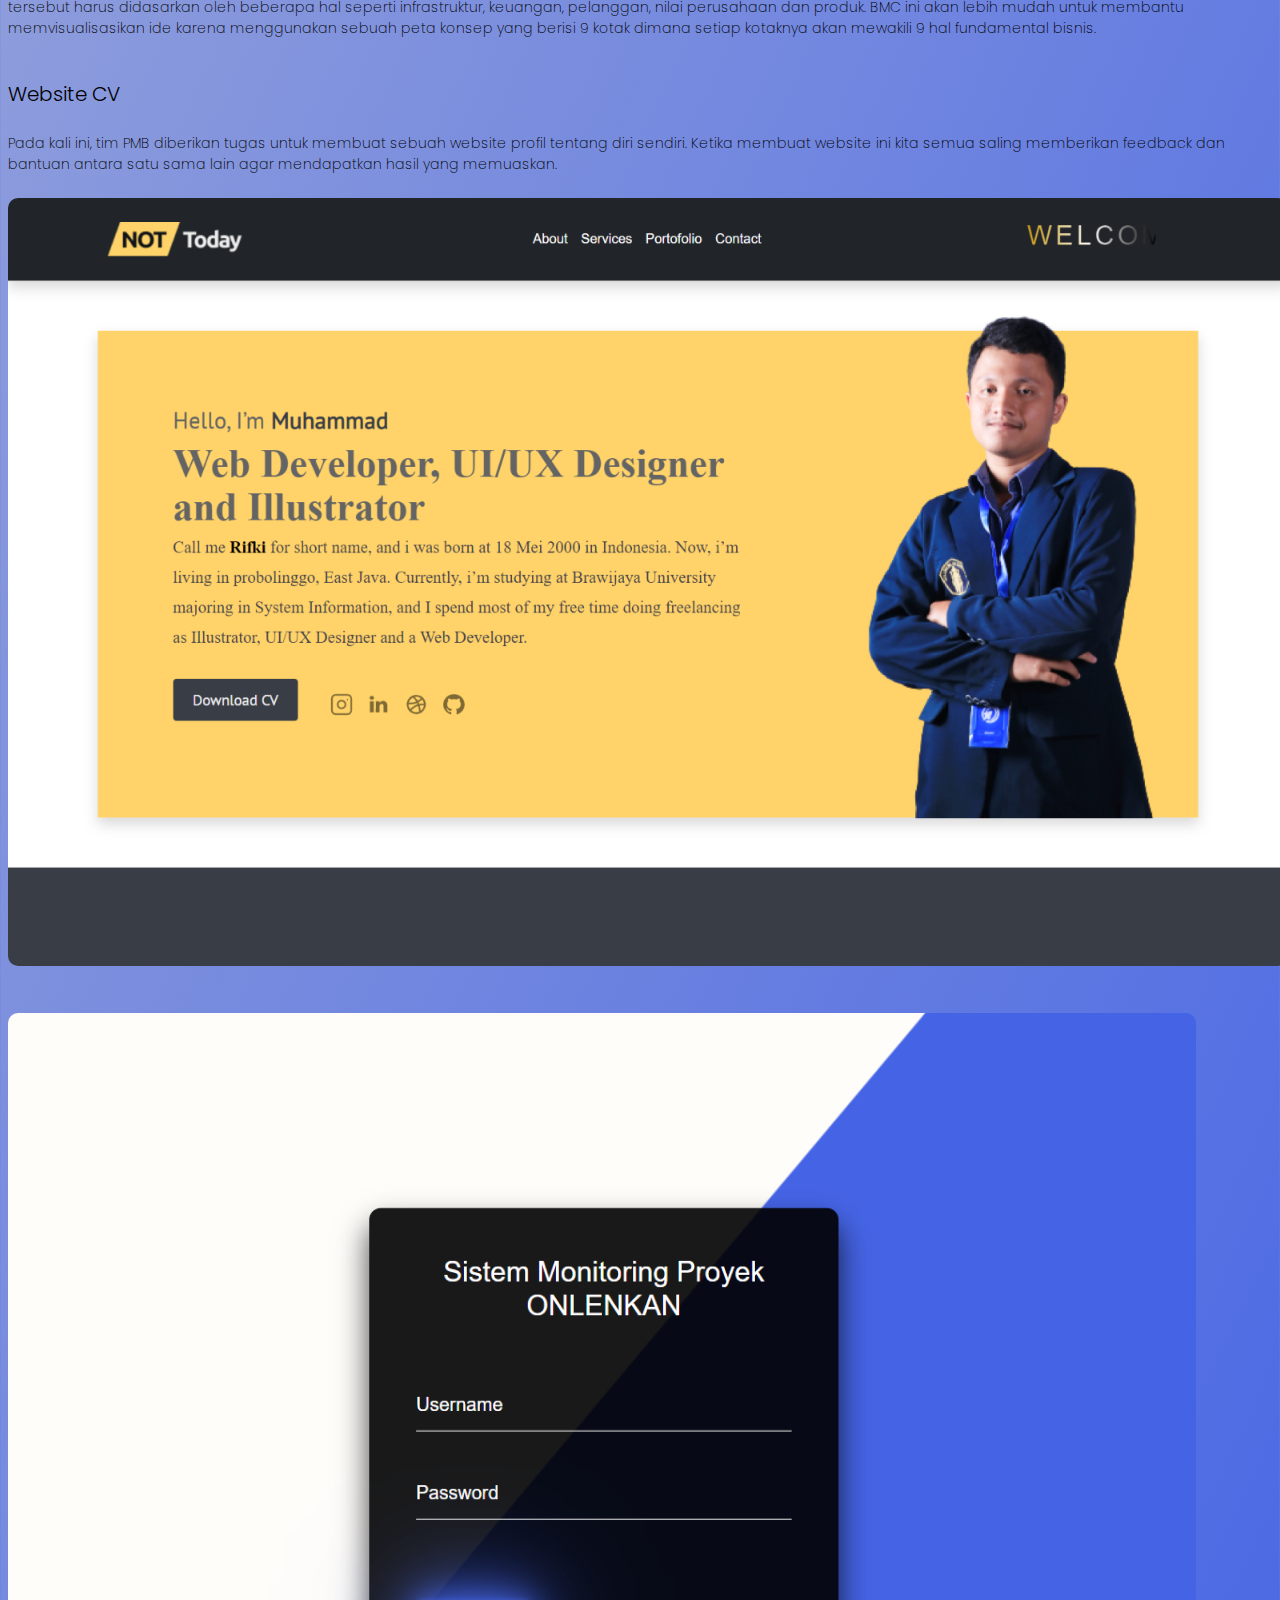
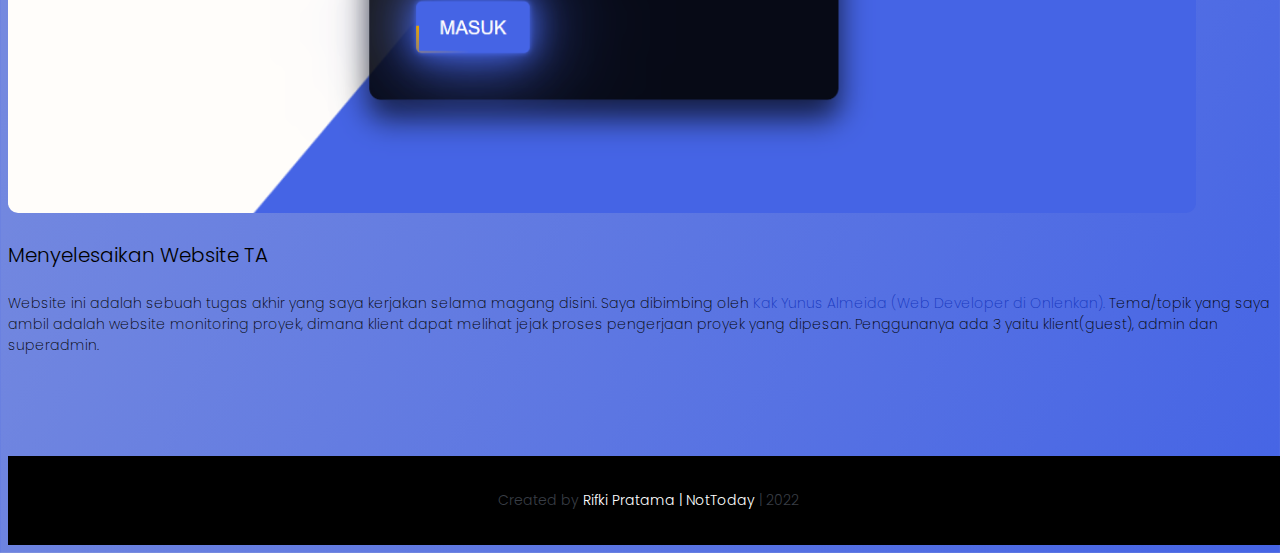
<file: Web Story/git-tugas-onlenkan/tugas.html>
<!DOCTYPE html>
<html lang="en">

<head>
    <meta charset="utf-8" />
    <title>Tugas Magang</title>
    <meta name="viewport" content="width=device-width, initial-scale=1, minimum-scale=1, maximum-scale=1" />
    <!-- CSS only -->
    <link rel="stylesheet" href="asset/css/tugas.css" />
    <link href="https://cdn.jsdelivr.net/npm/bootstrap@5.2.0-beta1/dist/css/bootstrap.min.css" rel="stylesheet" integrity="sha384-0evHe/X+R7YkIZDRvuzKMRqM+OrBnVFBL6DOitfPri4tjfHxaWutUpFmBp4vmVor" crossorigin="anonymous">
    <!--Boxicons-->
    <link href='https://unpkg.com/boxicons@2.1.2/css/boxicons.min.css' rel='stylesheet'>
    <!--Font-->
    <link rel="preconnect" href="https://fonts.googleapis.com">
    <link rel="preconnect" href="https://fonts.gstatic.com" crossorigin>
    <link href="https://fonts.googleapis.com/css2?family=Poppins:wght@200;300;400;500;700&display=swap" rel="stylesheet">
    <!-- Link Swiper's CSS -->
    <link rel="stylesheet" href="https://unpkg.com/swiper/swiper-bundle.min.css" />

    <!-- Demo styles -->
    <style>

    </style>
</head>

<body>
    <!--Navbar-->
    <div class="navbar mb-3">
        <nav class="container ">
            <a href="index.html" class="btn btn-secondary">Kembali</a>
            <a href="#" class="toggle-button ">
                <span class="bar"></span>
                <span class="bar"></span>
                <span class="bar"></span>
            </a>
            <div class="navbar-links">
                <ul>
                    <div class="brand-title"> <span id="text">Muhammad Rifki Pratama </span> </div>

                </ul>
            </div>
        </nav>
    </div>
    <!--Content-->
    <div class="header">
        <h2 class="text-center mt-5 mb-5">Tugas PMB ONLENKAN</h2>
    </div>
    <!-- Persona Branding -->
    <section class="first-task">
        <div class="container ">
            <div class="row align-items-center">
                <div class="col-md-6">
                    <div class="swiper " id="mySwiper">
                        <div class="swiper-wrapper">
                            <div class="swiper-slide"><img src="asset/img/Persona.png" alt=""></div>
                            <div class="swiper-slide"><img src="asset/img/Persona  2.png" alt=""></div>
                            <div class="swiper-slide"><img src="asset/img/Persona  3.png" alt=""></div>
                            <div class="swiper-slide"><img src="asset/img/Persona  4.png" alt=""></div>
                            <div class="swiper-slide"><img src="asset/img/Persona  5.png" alt=""></div>
                            <div class="swiper-slide"><img src="asset/img/Persona  6.png" alt=""></div>

                        </div>
                        <div class="swiper-button-next"></div>
                        <div class="swiper-button-prev"></div>
                        <div class="swiper-pagination"></div>
                    </div>
                </div>
                <div class="col-md-6">
                    <h3 class="task-title"> Personal Branding</h3>
                    <h5 class="task-desc mt-3">Tugas pertama yang saya kerjakan adalah tentang personal branding. <span style="color: rgb(166, 57, 57); font-weight:900;">Apa itu?</span> Personal branding dapat diartikan sebagai upaya seorang untuk mempromosikan dirinya sendiri.
                        Disini saya menulis garis besar tentang diri saya, hobi hingga skill yang saya miliki saat itu. Materi ini disampaikan oleh <a href="https://www.linkedin.com/in/ekakristaliakuryani/" class="name-mentor">Kak Eka Kristalia(Business Development & Digital Marketing di Onlenkan).</a>                        </div>
            </div>
        </div>
    </section>

    <!-- Pembuatan Website Social Media -->
    <section class="second-task">
        <div class="container">
            <div class="row align-items-center">
                <div class="col-md-6">
                    <h3 class="task-title">Website Social Media</h3>
                    <h5 class="-task-desc mt-3">Tugas kedua yang saya kerjakan adalah tentang membuat website sosial media. Tugas ini didapatkan saat seluruh tim PMB mengikuti course website pemula. Disini kita diajarkan apa itu website, tahapan pembuatannya (termasuk UI/UX) hingga
                        pengimplementasiannya.
                </div>
                <div class="col-md-6"><img src="asset/img/Social Media.png" alt=""></div>
            </div>
        </div>
    </section>

    <!-- Talent Mapping -->
    <section class="third-task">
        <div class="container ">
            <div class="row align-items-center">
                <div class="col-md-6">
                    <div class="swiper " id="mySwiper">
                        <div class="swiper-wrapper">
                            <div class="swiper-slide"><img src="asset/img/Talents Mapping.png" alt=""></div>
                            <div class="swiper-slide"><img src="asset/img/Talents Mapping 2.png" alt=""></div>
                            <div class="swiper-slide"><img src="asset/img/Talents Mapping 3.png" alt=""></div>
                            <div class="swiper-slide"><img src="asset/img/Talents Mapping 4.png" alt=""></div>
                        </div>
                        <div class="swiper-button-next"></div>
                        <div class="swiper-button-prev"></div>
                        <div class="swiper-pagination"></div>
                    </div>
                </div>
                <div class="col-md-6">
                    <h3 class="task-title"> Talent Mapping</h3>
                    <h5 class="task-desc mt-3">Tugas ketiga yang dikerjakan adalah tentang talent mapping. <span style="color: rgb(166, 57, 57); font-weight:900;">Apa itu?</span> Talent Mapping adalah rangkaian tes untuk mengetahui suatu bakat atau potensi yang ada dalam diri seseorang.
                        Materi ini disampaikan oleh <a href="https://www.linkedin.com/in/mariska-okky-oktaviani-b28110119/" class="name-mentor"> Kak Mariska Okky (HRGA Manager & Finance di Onlenkan) </a> </div>
            </div>
        </div>
    </section>

    <!-- Story -->
    <section class="fourth-task">
        <div class="container ">
            <div class="row align-items-center">
                <div class="col-md-6">
                    <h3 class="task-title"> Impromptu Speech </h3>
                    <h5 class="task-desc mt-3">Tugas keempat yang dikerjakan adalah tentang impromptu speech. Disini kami (tim PMB) diberikan tips untuk berbicara didepan umum oleh <a href="https://www.linkedin.com/in/gammakristian/" class="name-mentor"> Kak Gamma Kristian ( CEO & Founder di Onlenkan)</a>                        yaitu memahami topik yang akan disampaikan, melakukan kontak mata saat berbicara dan gestur tubuh yang baik
                    </h5>

                </div>
                <div class="col-md-6">
                    <div class="swiper " id="mySwiper">
                        <div class="swiper-wrapper">
                            <div class="swiper-slide"><img src="asset/img/Story PB.png" alt=""></div>
                            <div class="swiper-slide"><img src="asset/img/Story PB 2.png" alt=""></div>
                            <div class="swiper-slide"><img src="asset/img/Story PB 3.png" alt=""></div>
                        </div>
                        <div class="swiper-button-next"></div>
                        <div class="swiper-button-prev"></div>
                        <div class="swiper-pagination"></div>
                    </div>
                </div>
            </div>
        </div>
    </section>

    <!-- BMC -->
    <section class="fifth-task">
        <div class="container ">
            <div class="row align-items-center">
                <div class="col-md-6">
                    <div class="swiper " id="mySwiper">
                        <div class="swiper-wrapper">
                            <div class="swiper-slide"><img src="asset/img/BMC.png" alt=""></div>
                            <div class="swiper-slide"><img src="asset/img/BMC 2.png" alt=""></div>
                        </div>
                        <div class="swiper-button-next"></div>
                        <div class="swiper-button-prev"></div>
                        <div class="swiper-pagination"></div>
                    </div>
                </div>
                <div class="col-md-6">
                    <h3 class="task-title"> Membuat BMC</h3>
                    <h5 class="task-desc mt-3">Business Model Canvas merupakan sebuah strategi manajemen yang digunakan untuk membantu merancang sebuah perencanaan bisnis perusahaan. Perencanaan tersebut harus didasarkan oleh beberapa hal seperti infrastruktur, keuangan, pelanggan,
                        nilai perusahaan dan produk. BMC ini akan lebih mudah untuk membantu memvisualisasikan ide karena menggunakan sebuah peta konsep yang berisi 9 kotak dimana setiap kotaknya akan mewakili 9 hal fundamental bisnis. </div>
            </div>
        </div>
    </section>

    <!-- Website CV -->
    <section class="sixth-task">
        <div class="container">
            <div class="row align-items-center">
                <div class="col-md-6">
                    <h3 class="task-title">Website CV</h3>
                    <h5 class="-task-desc mt-3">Pada kali ini, tim PMB diberikan tugas untuk membuat sebuah website profil tentang diri sendiri. Ketika membuat website ini kita semua saling memberikan feedback dan bantuan antara satu sama lain agar mendapatkan hasil yang memuaskan.
                </div>
                <div class="col-md-6"><img src="asset/img/Website CV.png" alt=""></div>
            </div>
        </div>
    </section>

    <!-- Website TA -->
    <section class="seventh-task">
        <div class="container ">
            <div class="row align-items-center">

                <div class="col-md-6"><img src="asset/img/Website TA.png" alt=""></div>

                <div class="col-md-6">
                    <h3 class="task-title"> Menyelesaikan Website TA</h3>
                    <h5 class="task-desc mt-3">Website ini adalah sebuah tugas akhir yang saya kerjakan selama magang disini. Saya dibimbing oleh <a href="https://www.linkedin.com/in/muhammad-yunusalmeida-801570207/" class="name-mentor">Kak Yunus Almeida (Web Developer di Onlenkan).</a>                        Tema/topik yang saya ambil adalah website monitoring proyek, dimana klient dapat melihat jejak proses pengerjaan proyek yang dipesan. Penggunanya ada 3 yaitu klient(guest), admin dan superadmin.</div>
            </div>
        </div>
    </section>

    <!-- Footer -->
    <footer>
        <h4 class="footer-content p-2"> <span style="color: #393e46 ;"> Created by</span> Rifki Pratama | NotToday <span style="color: #393e46 ;"> | 2022</span> </h4>

    </footer>
    <!-- Swiper JS -->
    <script src="https://unpkg.com/swiper/swiper-bundle.min.js"></script>
    <!-- JavaScript Bundle with Popper -->
    <script src="https://cdn.jsdelivr.net/npm/bootstrap@5.2.0-beta1/dist/js/bootstrap.bundle.min.js" integrity="sha384-pprn3073KE6tl6bjs2QrFaJGz5/SUsLqktiwsUTF55Jfv3qYSDhgCecCxMW52nD2" crossorigin="anonymous"></script>
    <script src="https://cdn.jsdelivr.net/npm/bootstrap@5.2.0-beta1/dist/js/bootstrap.bundle.min.js" integrity="sha384-pprn3073KE6tl6bjs2QrFaJGz5/SUsLqktiwsUTF55Jfv3qYSDhgCecCxMW52nD2" crossorigin="anonymous"></script>

    <!-- Initialize Swiper -->
    <script>
        const toggleButton = document.getElementsByClassName('toggle-button')[0]
        const navbarLinks = document.getElementsByClassName('navbar-links')[0]

        toggleButton.addEventListener('click', () => {
            navbarLinks.classList.toggle('active')
        })
        var swiper = new Swiper("#mySwiper", {
            pagination: {
                el: ".swiper-pagination",
                type: "fraction",
            },
            navigation: {
                nextEl: ".swiper-button-next",
                prevEl: ".swiper-button-prev",
            },
        });
    </script>

</body>

</html>
</file>
<file: Web Story/git-tugas-onlenkan/asset/css/tes.css>
* {
    box-sizing: border-box;
    font-family: 'Poppins', sans-serif;
}

:root {
    --background-gradien: linear-gradient(-65deg, #4564e5, rgb(42, 39, 39));
    --background-card0: linear-gradient(-40deg, #dd3848, rgb(172, 169, 169));
    --background-card1: linear-gradient(-40deg, #8F3985, rgb(253, 253, 253));
    --background-card2: linear-gradient(-40deg, #4e73bc, rgb(42, 39, 39));
    --background-card3: linear-gradient(-40deg, #243169, rgb(213, 210, 210));
}

html::-webkit-scrollbar {
    width: 5px;
}

html::-webkit-scrollbar-thumb {
    background: #393e46;
}

html::-webkit-scrollbar-track {
    background: #ddd;
}

img {
    max-width: 100%;
    border-radius: 10px;
}


/*zoomin*/

figure img {
    -webkit-transform: scale(1);
    transform: scale(1);
    -webkit-transition: .3s ease-in-out;
    transition: .3s ease-in-out;
}

figure:hover img {
    -webkit-transform: scale(1.1);
    transform: scale(1.1);
}

:root {
    --prim-color: #B5C746;
    --light-color: rgba(255, 255, 255, 0.8);
    --white-color: rgb(255, 255, 255);
    --acsent-color: #393e46;
    --full-width: 100%;
}

h2 {
    font-size: 20px;
    font-weight: 500;
}

h3 {
    font-size: 20px;
    font-weight: 300;
}

h4 {
    font-size: 14px;
    font-weight: 300;
}

h5 {
    font-size: 14px;
    font-weight: 275;
}

section {
    margin-top: 40px;
}

body {
    width: 100%;
    background-image: var(--background-gradien);
    padding: 0;
    min-height: 100vh;
    text-decoration: none;
}

p {
    line-height: 1.5;
}

.container {
    max-width: 800px;
    margin: 0 auto;
}


/* Cards */

.card-column {
    width: 50%;
    float: left;
    padding: 4%;
    box-sizing: border-box;
}

.column-1 {
    padding-top: 100px;
}

.card {
    width: 92%;
    max-width: 340px;
    margin-left: auto;
    margin-right: auto;
    position: relative;
    background: #EB5160;
    color: #fff;
    cursor: pointer;
    margin-bottom: 60px;
}

.card:hover {
    transform: translateY(-20px);
    transition: 0.5s;
}

.border {
    position: absolute;
    width: 100%;
    height: 100%;
    padding: 6px;
    border: 1px solid rgb(185, 180, 180);
    opacity: 0.5;
    left: -6px;
    top: -6px;
}

.card h1 {
    position: relative;
    padding: 190px 0px 100px 10px;
    width: 90%;
}

.card h1 {
    transform: translate3d(20%, 0px, 0px);
    transition: opacity 200ms linear 120ms, transform 200ms ease-in 120ms;
}

.card>img {
    width: 90%;
    position: absolute;
    top: -6%;
    left: -6%;
}

.card-color-0 {
    background-image: var(--background-card0);
}

.card-color-1 {
    background-image: var(--background-card1);
}

.card-color-2 {
    background-image: var(--background-card2);
}

.card-color-3 {
    background-image: var(--background-card3);
}


/* 
** Media Queries
*/

@media screen and (max-width: 600px) {
    .card-column {
        width: 90%;
    }
    .column-1 {
        padding-top: 0px;
    }
    .open-content img {
        margin-top: 40px;
    }
}


/*Header*/


/*Activities*/

.activities_title_content {}

.activities_section {
    margin: 100px;
}

.img_activities {
    filter: grayscale(90%);
}

.img_activities:hover {
    filter: none;
    transition: 0.5s;
}


/*Pesan*/

.box {
    max-width: 100%;
    max-height: 100%;
    margin: 0 auto;
    text-align: center;
}

.button {
    display: inline-block;
    margin-top: 40px;
    text-decoration: none;
    border: 1px solid black;
    padding: 4px;
    font-size: 2rem;
    color: black;
    box-shadow: 0 5px 7px rgba(0, 0, 0, 0.5);
    transition: all 0.6s;
}

.button:hover {
    box-shadow: 0 2px 5px rgba(0, 0, 0, 0.3);
}

.popup {
    height: 100%;
    padding: 50px;
    position: fixed;
    left: 0;
    top: 0;
    background-image: linear-gradient(-65deg, #4564e5, rgb(212, 207, 207));
    background-width: 10%;
    transform: scale(0);
    opacity: 0;
    visibility: hidden;
    transition: all 0.7s;
}

.popup:target {
    transform: scale(1);
    opacity: 1;
    visibility: visible;
    position: fixed;
}

.close {
    text-decoration: none;
    font-size: 4rem;
    color: darkgray;
    position: fixed;
    top: 20px;
    right: 20px;
}

.close:hover {
    color: white;
}

.close p {
    color: white;
}


/*Footer*/

footer {
    margin-top: 100px;
    text-align: center;
    padding: 15px;
    background-color: black;
    color: white;
}

.contentwrite ul li {
    list-style-type: none;
    margin: 0;
    padding: 0;
}

@media (max-width: 800px) {
    /*Navbar*/
    .navbar {
        flex-direction: column;
        align-items: flex-start;
    }
    .toggle-button {
        display: flex;
    }
    .navbar-links {
        display: none;
        width: 100%;
    }
    .navbar-links ul {
        width: 100%;
        flex-direction: column;
    }
    .navbar-links ul li {
        text-align: center;
    }
    .navbar-links ul li a {
        padding: .5rem 1rem;
    }
    .navbar-links.active {
        display: flex;
    }
    .activities_grid {
        grid-template-columns: repeat(2, 1fr);
    }
}

@media (max-width: 576px) {
    .contentwrite {
        margin-top: 10px;
    }
    .more {
        margin: 10px;
    }
    .overlay {
        font-size: 14px;
        padding: 1%;
        text-align: center;
    }
    .moreporto2 {
        margin-top: 70px;
    }
    .moreporto3 {
        margin-top: 70px;
    }
}

@media (max-width: 768px) {
    .contentwrite {
        margin-top: -10px;
    }
    h2 {
        font-size: 14px;
        font-weight: 500;
    }
    h3 {
        font-size: 14px;
        font-weight: 300;
    }
    h4 {
        font-size: 8px;
        font-weight: 300;
    }
    h5 {
        font-size: 8px;
        font-weight: 275;
    }
    .more {
        margin: 10px;
    }
    .overlay {
        font-size: 16px;
        padding: 1%;
        text-align: center;
    }
    .moreporto2 {
        margin-top: 80px;
    }
    .moreporto3 {
        margin-top: 80px;
    }
}

@media (max-width: 992px) {
    .contentwrite {
        margin-top: 80px;
    }
}

@media (max-width: 1200px) {
    .demo a {
        visibility: hidden;
    }
    .contentwrite {
        margin-top: 200px;
    }
}
</file>
<file: Web Story/git-tugas-onlenkan/asset/css/style.css>
* {
    box-sizing: border-box;
    font-family: 'Poppins', sans-serif;
}

:root {
    --background-gradien: linear-gradient(-65deg, #4564e5, lightgrey);
}

html::-webkit-scrollbar {
    width: 5px;
}

html::-webkit-scrollbar-thumb {
    background: #393e46;
}

html::-webkit-scrollbar-track {
    background: #ddd;
}

body {
    width: 100%;
    background-image: var(--background-gradien);
    padding: 0;
    min-height: 100vh;
}

img {
    max-width: 100%;
    border-radius: 10px;
}


/*zoomin*/

figure img {
    -webkit-transform: scale(1);
    transform: scale(1);
    -webkit-transition: .3s ease-in-out;
    transition: .3s ease-in-out;
}

figure:hover img {
    -webkit-transform: scale(1.1);
    transform: scale(1.1);
}

:root {
    --prim-color: #B5C746;
    --light-color: rgba(255, 255, 255, 0.8);
    --white-color: rgb(255, 255, 255);
    --acsent-color: #393e46;
    --full-width: 100%;
}

h2 {
    font-size: 20px;
    font-weight: 500;
}

h3 {
    font-size: 20px;
    font-weight: 300;
}

h4 {
    font-size: 14px;
    font-weight: 300;
}

h5 {
    font-size: 14px;
    font-weight: 275;
}

section {
    margin-top: 40px;
}


/*Navbar*/

.navbar {
    position: sticky;
    justify-content: space-between;
    align-items: center;
    position: fixed;
}

.brand-title {
    position: relative;
    font-family: sans-serif;
    text-transform: uppercase;
    font-size: 1.5rem;
    margin: .5em;
    letter-spacing: 2px;
    overflow: hidden;
    background: linear-gradient(90deg, #000, #fff, #000);
    background-repeat: no-repeat;
    background-size: 80%;
    animation: animate 3s linear infinite;
    -webkit-background-clip: text;
    -webkit-text-fill-color: rgba(255, 255, 255, 0);
}

@keyframes animate {
    0% {
        background-position: -500%;
    }
    100% {
        background-position: 500%;
    }
}

.navbar-links {
    height: 100%;
}

.navbar-links ul {
    display: flex;
    margin: 0;
    padding: 0;
}

.toggle-button {
    position: absolute;
    top: 20px;
    right: 1rem;
    display: none;
    flex-direction: column;
    justify-content: space-between;
    width: 30px;
    height: 21px;
}

.toggle-button .bar {
    height: 3px;
    width: 100%;
    background-color: #f1f1f1;
    border-radius: 10px;
}

.active {
    font-weight: 500;
}


/*Header*/


/*Activities*/

.activities_title_content {}

.activities_section {
    margin: 100px;
}

.img_activities {
    filter: grayscale(90%);
}

.img_activities:hover {
    filter: none;
    transition: 0.5s;
}


/*other*/


/*Footer*/

footer {
    margin-top: 100px;
    text-align: center;
    padding: 15px;
    background-color: black;
    color: white;
}

.contentwrite ul li {
    list-style-type: none;
    margin: 0;
    padding: 0;
}

@media (max-width: 800px) {
    /*Navbar*/
    .navbar {
        flex-direction: column;
        align-items: flex-start;
    }
    .toggle-button {
        display: flex;
    }
    .navbar-links {
        display: none;
        width: 100%;
    }
    .navbar-links ul {
        width: 100%;
        flex-direction: column;
    }
    .navbar-links ul li {
        text-align: center;
    }
    .navbar-links ul li a {
        padding: .5rem 1rem;
    }
    .navbar-links.active {
        display: flex;
    }
    .activities_grid {
        grid-template-columns: repeat(2, 1fr);
    }
}

@media (max-width: 576px) {
    .contentwrite {
        margin-top: 10px;
    }
    .more {
        margin: 10px;
    }
    .overlay {
        font-size: 14px;
        padding: 1%;
        text-align: center;
    }
    .moreporto2 {
        margin-top: 70px;
    }
    .moreporto3 {
        margin-top: 70px;
    }
}

@media (max-width: 768px) {
    .contentwrite {
        margin-top: -10px;
    }
    h2 {
        font-size: 14px;
        font-weight: 500;
    }
    h3 {
        font-size: 14px;
        font-weight: 300;
    }
    h4 {
        font-size: 8px;
        font-weight: 300;
    }
    h5 {
        font-size: 8px;
        font-weight: 275;
    }
    .more {
        margin: 10px;
    }
    .overlay {
        font-size: 16px;
        padding: 1%;
        text-align: center;
    }
    .moreporto2 {
        margin-top: 80px;
    }
    .moreporto3 {
        margin-top: 80px;
    }
}

@media (max-width: 992px) {
    .contentwrite {
        margin-top: 80px;
    }
}

@media (max-width: 1200px) {
    .demo a {
        visibility: hidden;
    }
    .contentwrite {
        margin-top: 200px;
    }
}
</file>
<file: Web Story/git-tugas-onlenkan/asset/css/tugas.css>
* {
    box-sizing: border-box;
    font-family: 'Poppins', sans-serif;
}

:root {
    --background-gradien: linear-gradient(-65deg, #4564e5, lightgrey);
}

html::-webkit-scrollbar {
    width: 5px;
}

html::-webkit-scrollbar-thumb {
    background: #393e46;
}

html::-webkit-scrollbar-track {
    background: #ddd;
}

body {
    width: 100%;
    background-image: var(--background-gradien);
    padding: 0;
    min-height: 100vh;
}

img {
    max-width: 100%;
    border-radius: 10px;
}


/*zoomin*/

figure img {
    -webkit-transform: scale(1);
    transform: scale(1);
    -webkit-transition: .3s ease-in-out;
    transition: .3s ease-in-out;
}

figure:hover img {
    -webkit-transform: scale(1.1);
    transform: scale(1.1);
}

:root {
    --prim-color: #B5C746;
    --light-color: rgba(255, 255, 255, 0.8);
    --white-color: rgb(255, 255, 255);
    --acsent-color: #393e46;
    --full-width: 100%;
}

h2 {
    font-size: 20px;
    font-weight: 500;
}

h3 {
    font-size: 20px;
    font-weight: 300;
}

h4 {
    font-size: 14px;
    font-weight: 300;
}

h5 {
    font-size: 14px;
    font-weight: 275;
}

section {
    margin-top: 40px;
}


/*Navbar*/

.navbar {
    display: flex;
    position: sticky;
    justify-content: space-between;
    align-items: center;
}

.brand-title {
    position: relative;
    font-family: sans-serif;
    text-transform: uppercase;
    font-size: 1.5rem;
    margin: .5em;
    letter-spacing: 2px;
    overflow: hidden;
    background: linear-gradient(90deg, #000, #fff, #000);
    background-repeat: no-repeat;
    background-size: 80%;
    animation: animate 3s linear infinite;
    -webkit-background-clip: text;
    -webkit-text-fill-color: rgba(255, 255, 255, 0);
}

@keyframes animate {
    0% {
        background-position: -500%;
    }
    100% {
        background-position: 500%;
    }
}

.navbar-links {
    height: 100%;
}

.navbar-links ul {
    display: flex;
    margin: 0;
    padding: 0;
}

.navbar-links li {
    list-style: none;
    font-size: 20px;
    font-weight: 300;
}

.navbar-links li a {
    display: block;
    text-decoration: none;
    color: #393e46;
    padding: 1rem;
}

.navbar-links li a:hover {
    background-color: #393e46;
    border-radius: 10px;
    color: #f1f1f1;
    font-weight: 500;
}

.toggle-button {
    position: absolute;
    top: 20px;
    right: 1rem;
    display: none;
    flex-direction: column;
    justify-content: space-between;
    width: 30px;
    height: 21px;
}

.toggle-button .bar {
    height: 3px;
    width: 100%;
    background-color: #f1f1f1;
    border-radius: 10px;
}

.active {
    font-weight: 500;
}

.swiper-pagination {
    color: #f1f1f1;
}

.swiper-slide {
    border-radius: 20px;
}


/*other*/

.name-mentor {
    text-decoration: none;
    color: #1738be;
}


/*Footer*/

footer {
    margin-top: 100px;
    text-align: center;
    padding: 15px;
    background-color: black;
    color: white;
}

@media (max-width: 800px) {
    /*Navbar*/
    .navbar {
        flex-direction: column;
        align-items: flex-start;
    }
    .toggle-button {
        display: flex;
    }
    .navbar-links {
        display: none;
        width: 100%;
    }
    .navbar-links ul {
        width: 100%;
        flex-direction: column;
    }
    .navbar-links ul li {
        text-align: center;
    }
    .navbar-links ul li a {
        padding: .5rem 1rem;
    }
    .navbar-links.active {
        display: flex;
    }
    .activities_grid {
        grid-template-columns: repeat(2, 1fr);
    }
}

@media (max-width: 576px) {
    .contentwrite {
        margin-top: 10px;
    }
    .more {
        margin: 10px;
    }
    .overlay {
        font-size: 14px;
        padding: 1%;
        text-align: center;
    }
    .moreporto2 {
        margin-top: 70px;
    }
    .moreporto3 {
        margin-top: 70px;
    }
}

@media (max-width: 768px) {
    .contentwrite {
        margin-top: -10px;
    }
    h2 {
        font-size: 14px;
        font-weight: 500;
    }
    h3 {
        font-size: 14px;
        font-weight: 300;
    }
    h4 {
        font-size: 8px;
        font-weight: 300;
    }
    h5 {
        font-size: 8px;
        font-weight: 275;
    }
    .more {
        margin: 10px;
    }
    .overlay {
        font-size: 16px;
        padding: 1%;
        text-align: center;
    }
    .moreporto2 {
        margin-top: 80px;
    }
    .moreporto3 {
        margin-top: 80px;
    }
}

@media (max-width: 992px) {
    .contentwrite {
        margin-top: 80px;
    }
}

@media (max-width: 1200px) {
    .demo a {
        visibility: hidden;
    }
    .contentwrite {
        margin-top: 200px;
    }
}
</file>
